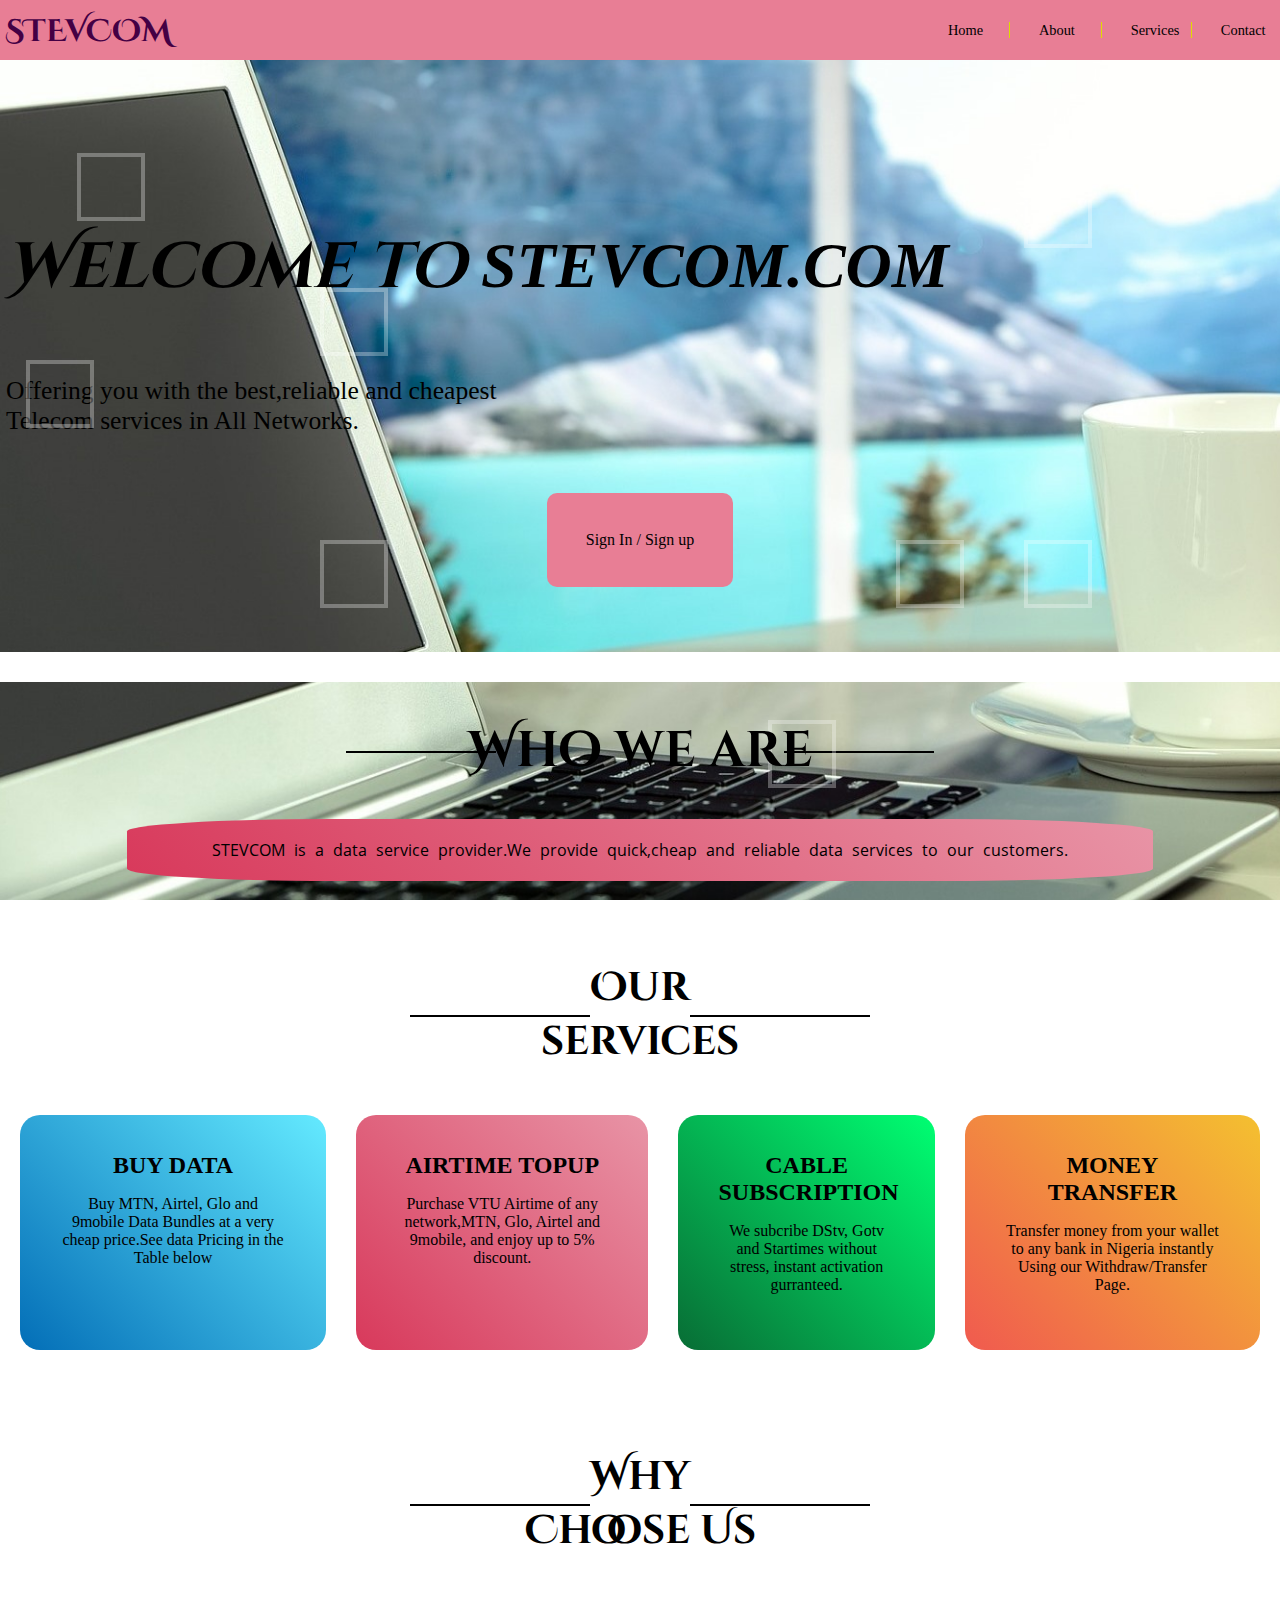
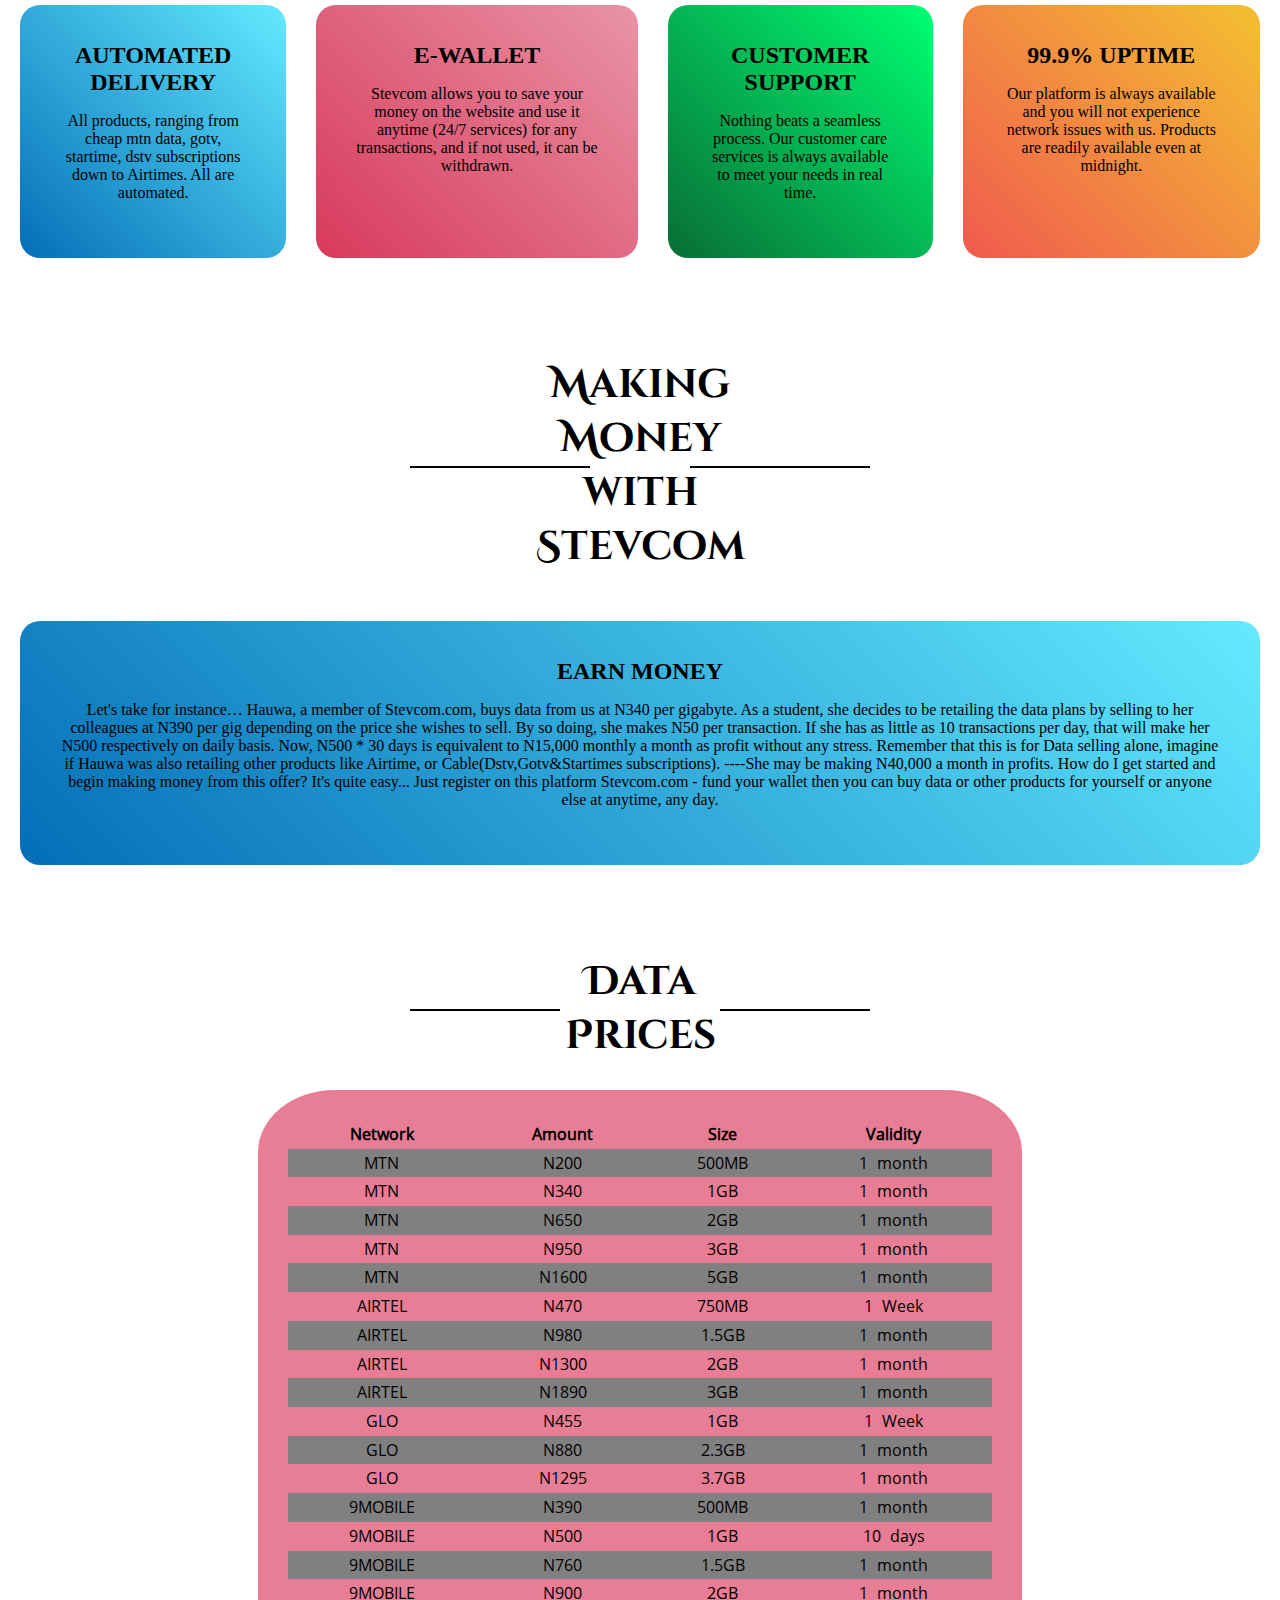
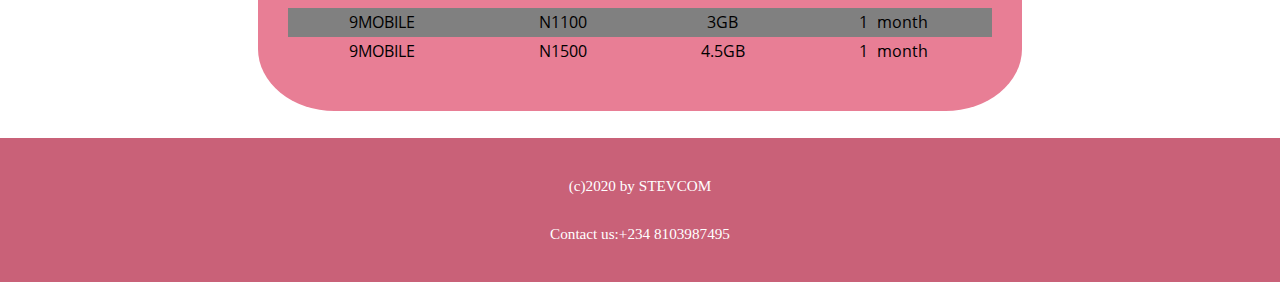
<file: index.html>
<html>
<head>
  <meta charset="utf-8">
  <script src="jquery-3.5.1.js"></script>
  <link rel="stylesheet" href="https://pro.fontawesome.com/releases/v5.10.0/css/all.css" integrity="sha384-AYmEC3Yw5cVb3ZcuHtOA93w35dYTsvhLPVnYs9eStHfGJvOvKxVfELGroGkvsg+p" crossorigin="anonymous"/>
  <link id="pagestyle" rel='stylesheet'
  type='text/css'href='weather52sample.css'>
<meta name="viewport"
content="width-device-width,initial-scale=1.0">

<title></title>
</head>
<body>
  <header>
    <div id="dd"><h1 id="gg">STEVCOM</h1>
    <ol><li><a href="#sign">Home</a></li>
      <li><a href="#sidehr" class="about">About</a></li>
      <!--#sidehr-->
      <li><a href="#hrj" >Services</a></li>
      <li><a href="#bn" class="contact" >Contact</a></li></ol>
    </div>
  </header>
    <div class="box">
  <div></div>
  <div></div>
  <div></div>
  <div></div>
  <div></div>
  <div></div>
  <div></div>
  <div></div>
  <div></div>
  <div></div>
  <div></div>
    </div>
<div id="sign">
  <div class="blockquote"><h4><span>Welcome to </span>STEVCOM.COM</h4>
  <div class="hh">  Offering you with the best,reliable and cheapest<br>Telecom services in
    All Networks.<br></div>
</div>
</div>

<center>
<a class="No" href='https://stevolisis.github.io/Githubme/Login'><i class="fas fa-sign-in"></i>Sign In / <i class="fas fa-arrow-up"></i>Sign up</i></a>
</center>

<div class="long">
</div>
<div class="check">
<section id="sidehr"><h1 class="hrj"><span>Who we are</span></h1></section>
<div class="tte">STEVCOM is a data service provider.We provide
quick,cheap and reliable data services to our customers.</div>
<div id="sidehry"><h1 id="hrj"><span>Our services</span></h1></div>
<div class="container">
  <div class="box">
    <h2><i class="fas fa-wifi"></i></h2>
    <h3>Buy Data</h3>
    <p>Buy MTN, Airtel, Glo and 9mobile Data Bundles at a very cheap price.See data Pricing
      in the Table below</p>
  </div>
  <div class="box">
    <h2><i class="fas fa-phone-alt"></i></h2>
    <h3>Airtime Topup</h3>
    <p>Purchase VTU Airtime of any network,MTN, Glo, Airtel and 9mobile, and enjoy up to 5% discount.
    </p>
  </div>
  <div class="box">
    <h2><i class="fas fa-desktop"></i></h2>
    <h3>Cable Subscription</h3>
    <p>We subcribe DStv, Gotv and Startimes without stress, instant activation gurranteed.
    </p>
  </div>
  <div class="box">
    <h2><i class="fas fa-paper-plane"></i></h2>
    <h3>Money Transfer</h3>
    <p>Transfer money from your wallet to any bank in Nigeria instantly Using our Withdraw/Transfer Page.</p>
  </div>
</div>
<!--<div class="ttp">
<ol>
<li>We provide Cheap Data Bundles.</li>
<li>We provide VTU Airtimes.</li>
<li>We provide cable subscription services <br>in DSTV, Gotv and Startimes.</li>
</ol>
</div>-->
<div id="sidehry"><h1 id="hrj"><span>Why Choose Us</span></h1></div>
<div class="container">
  <div class="box">
    <h2><i class="fas fa-shipping-timed"></i></h2>
    <h3>Automated Delivery</h3>
    <p>All products, ranging from cheap mtn data, gotv, startime, dstv subscriptions down to Airtimes. All are automated.</p>
  </div>
  <div class="box">
    <h2><i class="fas fa-wallet"></i></h2>
    <h3>E-Wallet</h3>
    <p>Stevcom allows you to save your money on the website and use it anytime (24/7 services) for any transactions, and if not used, it can be withdrawn.
    </p>
  </div>
  <div class="box">
    <h2><i class="fas fa-business-time"></i></h2>
    <h3>Customer support</h3>
    <p>Nothing beats a seamless process. Our customer care services is always available to meet your needs in real time.
    </p>
  </div>
  <div class="box">
    <h2><i class="fas fa-clock"></i></h2>
    <h3>99.9% Uptime</h3>
    <p>Our platform is always available and you will not experience network issues with us. Products are readily available even at midnight.
    </p>
  </div>
</div>
<div id="sidehry"><h1 id="hrj"><span>Making Money with Stevcom</span></h1></div>
<div class="container">
  <div class="box">
    <h2><i class="fas fa-money-bill-alt"></i></h2>
    <h3>Earn Money</h3>
    <p>Let's take for instance… Hauwa, a member of Stevcom.com, buys data from us at N340 per gigabyte. As a student, she decides to be retailing the data plans by selling to her colleagues at N390 per gig depending on the price she wishes to sell. By so doing, she makes N50 per transaction. If she has as little as 10 transactions per day, that will make her N500 respectively on daily basis. Now, N500 * 30 days is equivalent to N15,000 monthly a month as profit without any stress. Remember that this is for Data selling alone, imagine if Hauwa was also retailing other products like Airtime, or Cable(Dstv,Gotv&Startimes subscriptions). ----She may be making N40,000 a month in profits. How do I get started and begin making money from this offer? It's quite easy... Just register on this platform Stevcom.com - fund your wallet then you can buy data or other products for yourself or anyone else at anytime, any day.</p>
  </div>
</div>

<div id="sidehrz"><h1 class="hrj"><span>Data Prices</span></h1></div>
<div class="tt">
<table class="ted">
<thread>
  <tr>
  <th>Network</th>
  <th>Amount</th>
  <th>Size</th>
  <th>Validity</th>
  </tr>
  </thread>
  <tbody>
  <tr class="lpink"><td>MTN</td>
  <td>N200</td>
  <td>500MB</td>
  <td>1 month</td>
  </tr>
  <tr>
  <td>MTN</td>
  <td>N340</td>
  <td>1GB</td>
  <td>1 month</td>
  </tr>
  <tr class="lpink">
  <td>MTN</td>
  <td>N650</td>
  <td>2GB</td>
  <td>1 month</td>
  </tr>
  <tr>
  <td>MTN</td>
  <td>N950</td>
  <td>3GB</td>
  <td>1 month</td>
  </tr>
  <tr class="lpink">
  <td>MTN</td>
  <td>N1600</td>
  <td>5GB</td>
  <td>1 month</td>
  </tr>
<tr>
  <td>AIRTEL</td>
  <td>N470</td>
  <td>750MB</td>
  <td>1 Week</td>
</tr>
<tr class="lpink">
  <td>AIRTEL</td>
  <td>N980</td>
  <td>1.5GB</td>
  <td>1 month</td>
</tr>
<tr>
  <td>AIRTEL</td>
  <td>N1300</td>
  <td>2GB</td>
  <td>1 month</td>
</tr>
<tr class="lpink">
  <td>AIRTEL</td>
  <td>N1890</td>
  <td>3GB</td>
  <td>1 month</td>
</tr>
<tr>
<td>GLO</td>
<td>N455</td>
<td>1GB</td>
<td>1 Week</td>
</tr>
<tr class="lpink">
<td>GLO</td>
<td>N880</td>
<td>2.3GB</td>
<td>1 month</td>
</tr>
<tr>
<td>GLO</td>
<td>N1295</td>
<td>3.7GB</td>
<td>1 month</td>
</tr>
<tr class="lpink">
<td>9MOBILE</td>
<td>N390</td>
<td>500MB</td>
<td>1 month</td>
</tr>
<tr>
<td>9MOBILE</td>
<td>N500</td>
<td>1GB</td>
<td>10 days</td>
</tr>
<tr class="lpink">
<td>9MOBILE</td>
<td>N760</td>
<td>1.5GB</td>
<td>1 month</td>
</tr>
<tr>
<td>9MOBILE</td>
<td>N900</td>
<td>2GB</td>
<td>1 month</td>
</tr>
<tr class="lpink">
<td>9MOBILE</td>
<td>N1100</td>
<td>3GB</td>
<td>1 month</td>
</tr>
<tr>
<td>9MOBILE</td>
<td>N1500</td>
<td>4.5GB</td>
<td>1 month</td>
</tr>
</tbody>
</table>
</div>
</div>
<footer id="bn">
  <p id="note501c3">(c)2020 by STEVCOM</p>
    <p id="copyright">Contact us:+234 8103987495</p>
    </footer>
<script>

</script>
    <script  src="allk.js" type="text/javascript"></script>
</body>
</html>
</file>
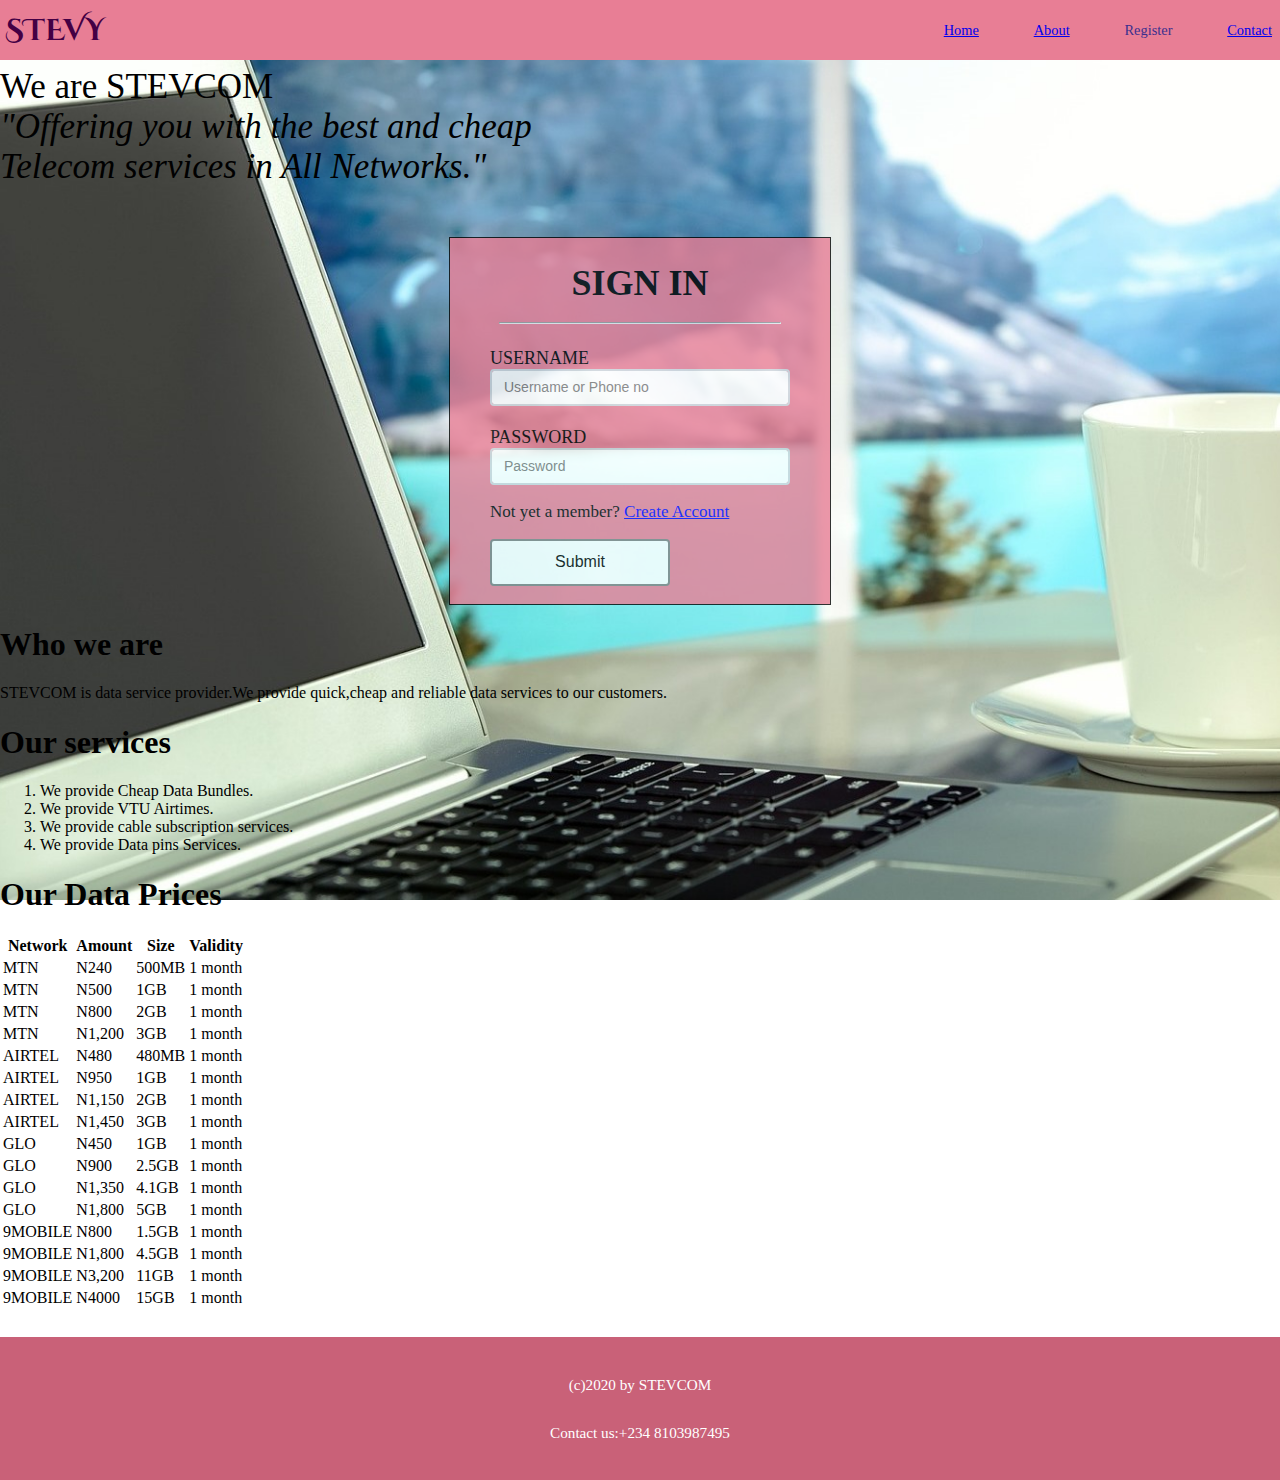
<file: allksample.html>
<html>
<head>
  <meta charset="utf-8">
  <script src="jquery-3.5.1.js"></script>
  <link id="pagestyle" rel='stylesheet'
  type='text/css' href='weather5sample.css'>
<meta name="viewport"
content="width-device-width,initial-scale=1.0">

<title></title>
</head>
<body>
  <header>
    <div id="dd"><h2 id="gg">STEVY</h2>
    <ol><li><a href="#sign">Home</a></li>
      <li><a href="Stevcomdashboard.html" class="about">About</a></li>
      <!--#sidehr-->
      <li id="Register" style="cursor:pointer">Register</li>
      <li><a href="#bn" class="contact" >Contact</a></li></ol>
    </div>
  </header>

<div id="sign">
  <blockquote>
  <div class="hh">  We are STEVCOM</div>
  "Offering you with the best and cheap<br>Telecom services in
  All Networks."<br>
  </blockquote>

  <div class="signin"><h1>SIGN IN<hr class="signhr"></h1>
  <label class="control-label">USERNAME</label>
  <form  method="post" id="signnin">
    <input class="form-control" type="text"
  placeholder="Username or Phone no"
  name="username" required="required">
  <BR />
  <label class="control-label2">PASSWORD</label>
  <input class="form-control2" type="password"
  placeholder="Password" name="password" required="required">
  <p id="create">Not yet a member? <span id="createspan" style="cursor:pointer">
    Create Account</span></p>
  <input class="submit" type="submit" value="Submit"  />
  </form>
  </div>

<div class="signin2"><h1>SIGN UP<hr class="signhr"></h1>
<label class="control-label">USERNAME</label>
<form   method="post" id="signnin2">
<input class="form-controll" type="text"
placeholder="Username or Phone no"
name="username" required="required">
<BR />
<label class="control-label2">PASSWORD</label>
<input class="form-controll2" type="password"
placeholder="Password" name="password" required="required">
<label class="control-label3">EMAIL ADDRESS</label>
<input class="form-controll3" type="email"
placeholder="email@example.com" name="email" required="required">
<input class="submit" type="submit" value="Submit" method="POST" />
<a href="allksample.html" class="logout_btn">Sign in</a>
</form>
</div>
</div>
<div class="check">
<section id="sidehr"><h1 class="hrj"><span>Who we are</span></h1></section>
<div class="tt">STEVCOM is data service provider.We provide
quick,cheap and reliable data services to our customers.</div>
<div id="sidehry"><h1 class="hrj"><span>Our services</span></h1></div>
<div class="ttp">
<ol>
<li>We provide Cheap Data Bundles.</li>
<li>We provide VTU Airtimes.</li>
<li>We provide cable subscription services.</li>
<li>We provide Data pins Services.</li>
</ol>
</div>
<div id="sidehrz"><h1 class="hrj"><span> Our Data Prices</span></h1></div>
<div class="tt">
<table class="ted">
<thread>
<tr>
<th>Network</th>
<th>Amount</th>
<th>Size</th>
<th>Validity</th>
</tr>
</thread>
<tbody>
<tr class="lpink"><td>MTN</td>
<td>N240</td>
<td>500MB</td>
<td>1 month</td>
</tr>
<tr>
<td>MTN</td>
<td>N500</td>
<td>1GB</td>
<td>1 month</td>
</tr>
<tr class="lpink">
<td>MTN</td>
<td>N800</td>
<td>2GB</td>
<td>1 month</td>
</tr>
<tr>
<td>MTN</td>
<td>N1,200</td>
<td>3GB</td>
<td>1 month</td>
</tr>
<tr class="lpink">
  <td>AIRTEL</td>
  <td>N480</td>
  <td>480MB</td>
  <td>1 month</td>
</tr>
<tr>
  <td>AIRTEL</td>
  <td>N950</td>
  <td>1GB</td>
  <td>1 month</td>
</tr>
<tr class="lpink">
  <td>AIRTEL</td>
  <td>N1,150</td>
  <td>2GB</td>
  <td>1 month</td>
</tr>
<tr>
  <td>AIRTEL</td>
  <td>N1,450</td>
  <td>3GB</td>
  <td>1 month</td>
</tr>
<tr class="lpink">
<td>GLO</td>
<td>N450</td>
<td>1GB</td>
<td>1 month</td>
</tr>
<tr>
<td>GLO</td>
<td>N900</td>
<td>2.5GB</td>
<td>1 month</td>
</tr>
<tr class="lpink">
<td>GLO</td>
<td>N1,350</td>
<td>4.1GB</td>
<td>1 month</td>
</tr>
<tr>
<td>GLO</td>
<td>N1,800</td>
<td>5GB</td>
<td>1 month</td>
</tr>
<tr class="lpink">
<td>9MOBILE</td>
<td>N800</td>
<td>1.5GB</td>
<td>1 month</td>
</tr>
<tr>
<td>9MOBILE</td>
<td>N1,800</td>
<td>4.5GB</td>
<td>1 month</td>
</tr>
<tr class="lpink">
<td>9MOBILE</td>
<td>N3,200</td>
<td>11GB</td>
<td>1 month</td>
</tr>
<tr>
<td>9MOBILE</td>
<td>N4000</td>
<td>15GB</td>
<td>1 month</td>
</tr>
</tbody>
</table>
</div>
</div>
<footer id="bn">
  <p id="note501c3">(c)2020 by STEVCOM</p>
    <p id="copyright">Contact us:+234 8103987495</p>
    </footer>

    <script  src="allk.js"></script>
</body>
</html>
</file>
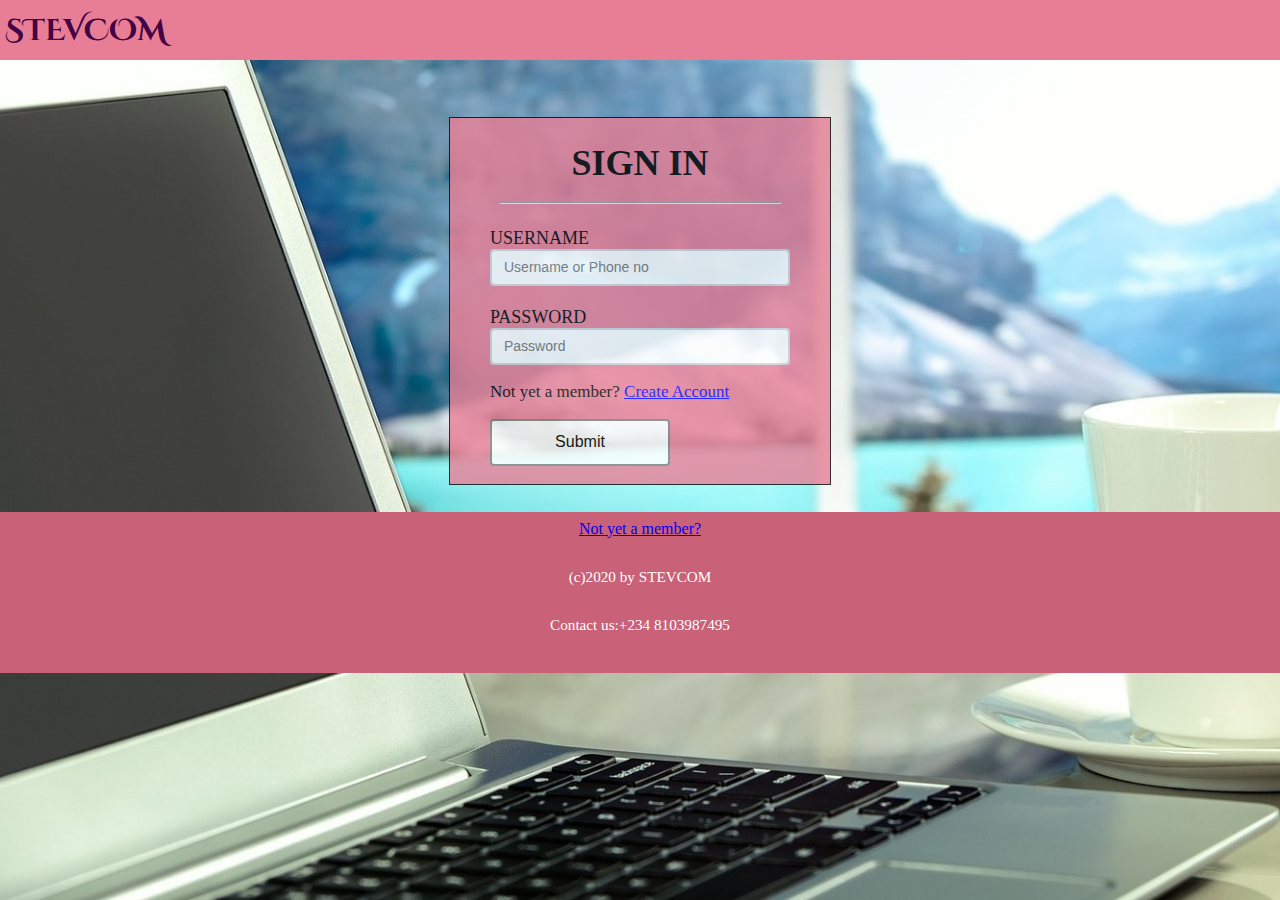
<file: Login.html>
<html>
<head>
  <script src="jquery-3.5.1.js"></script>
  <link rel="stylesheet" href="https://pro.fontawesome.com/releases/v5.10.0/css/all.css" integrity="sha384-AYmEC3Yw5cVb3ZcuHtOA93w35dYTsvhLPVnYs9eStHfGJvOvKxVfELGroGkvsg+p" crossorigin="anonymous"/>
  <link id="pagestyle" rel='stylesheet'
  type='text/css'href='weather5sample.css'>
<meta name="viewport"
content="width-device-width,initial-scale=1.0">
<title></title>
</head>
<body>
  <center>
  <header>
    <div id="dd"><h1 id="gg">STEVCOM</h1>
    <ol><li><a ></a></li>
      <li><a  class="about"></a></li>
      <!--#sidehr-->
      <li><a  id="Register"></a></li>
      <li><a  class="contact" </a></li></ol>
    </div>
  </header>
  <center>
<div id="sign">
  <blockquote>
  </blockquote>
  <div class="signin"><h1>SIGN IN<hr class="signhr"></h1>
  <label class="control-label">USERNAME</label>
  <form action="/dashboard" method="POST" id="signnin">
    <input class="form-control" type="text"
  placeholder="Username or Phone no"
  name="username" required="required">
  <BR />
  <label class="control-label2">PASSWORD</label>
  <input class="form-control2" type="password"
  placeholder="Password" name="password" required="required">
  <p id="create">Not yet a member? <span id="createspan" style="cursor:pointer">
    Create Account</span></p>
    <button type="submit"  class="submit">Submit</button>
  </form>
  </div>
  <div class="signin2"><h1>SIGN UP<hr class="signhr"></h1>
  <label class="control-label">USERNAME</label>
  <form action='/Signup' method="POST" id="signnin2">
  <input class="form-controll" type="text"
  placeholder="Username or Phone no"
  name="username" required="required">
  <BR />
  <label class="control-label2">PASSWORD</label>
  <input class="form-controll2" type="password"
  placeholder="Password" name="password" required="required">
  <label class="control-label3">EMAIL ADDRESS</label>
  <input class="form-controll3" type="email"
  placeholder="email@example.com" name="email" required="required">

  <label class="control-label">REFFERAL CODE</label>
  <input name="Referrer_code"  placeholder="REFFERAL code optional" class="form-controll" type="text">
  <button type="submit"  class="submit2">Submit</button>

  <div class="logout_btn">Sign in</div>
  </form>
  </div>
</div>
<footer id="bn">
  <a href="https://stevolisis.github.io/Githubme/Stevcomdashboard" class="about">Not yet a member?</a>
  <p id="note501c3">(c)2020 by STEVCOM</p>
    <p id="copyright">Contact us:+234 8103987495</p>
    </footer>
<script>
let email=document.querySelector('.form-controll3');
$('.submit2').click(function (e) {
  var correctemail=email.value.split('@')[1]
 if(correctemail=='gmail.com'){
   this.form.submit();
 }else{
   alert('invalid Email Address')
  e.preventDefault()
   //this.value='Me...'
  //  window.history.back();
 }

});
</script>
<script  src="allk.js"></script>
</body>
</html>
</file>
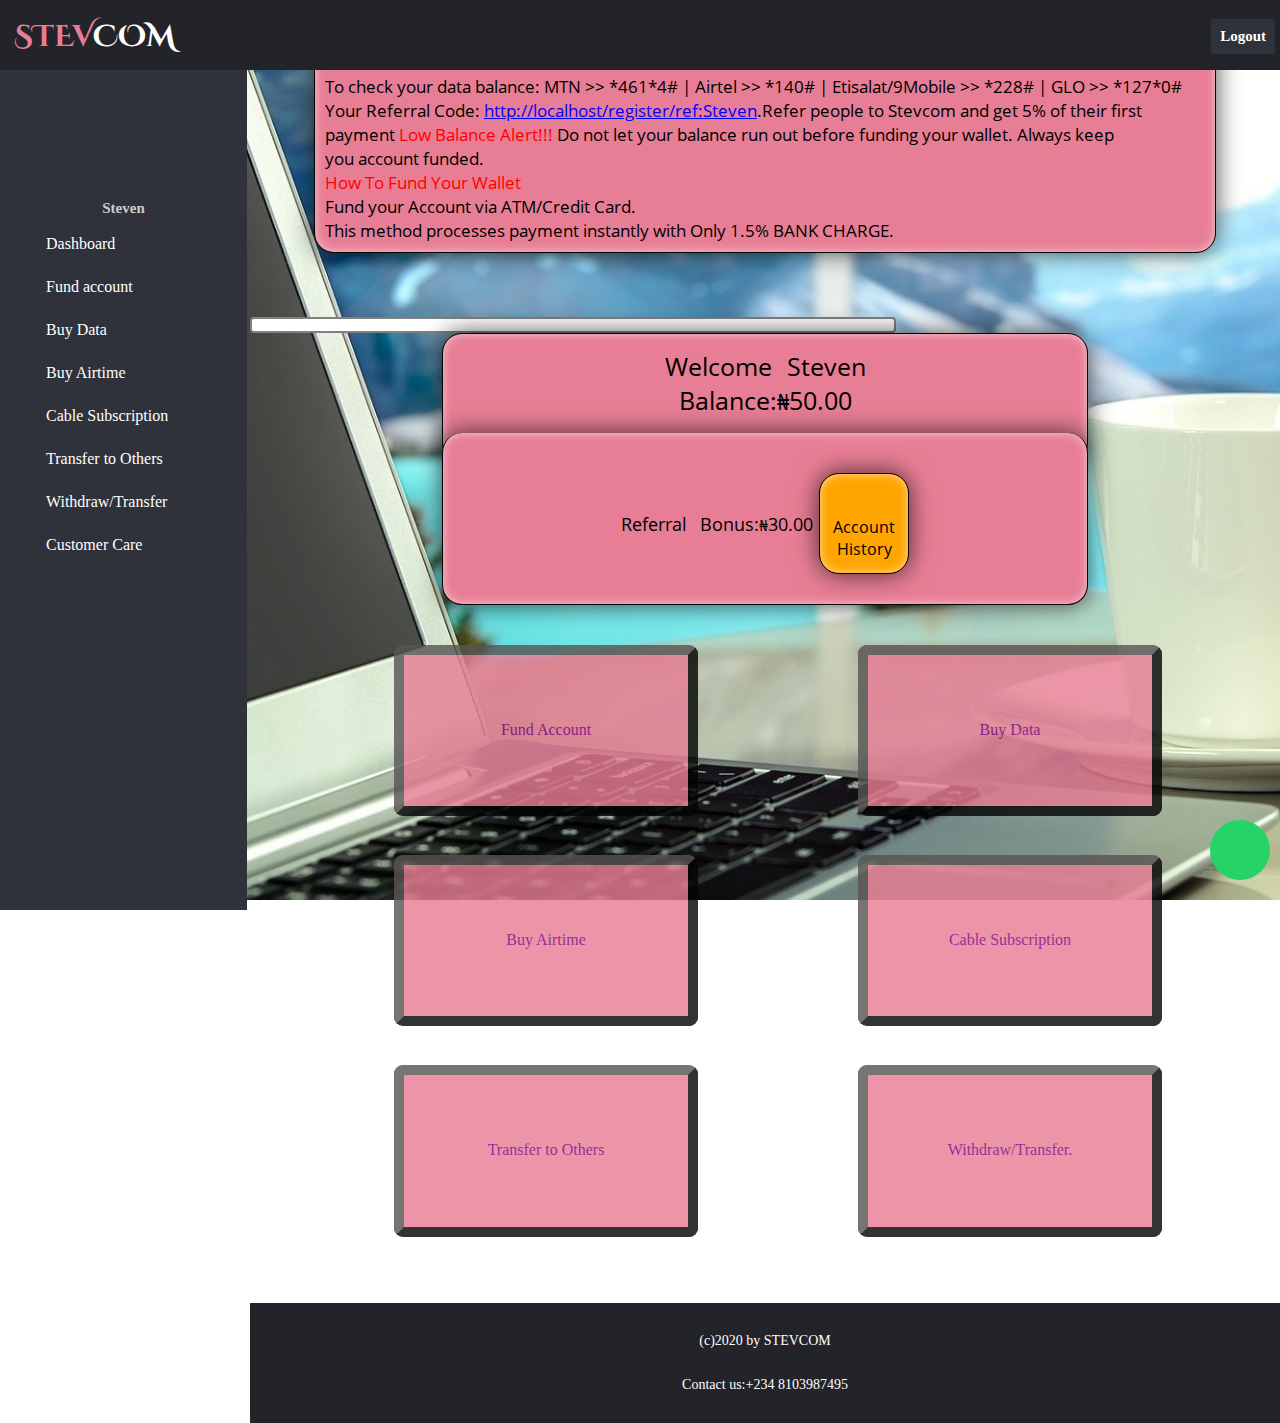
<file: Login_copy.html>
<html>
<head>
  <script src="jquery-3.5.1.js"></script>
  <link rel="stylesheet" href="https://pro.fontawesome.com/releases/v5.10.0/css/all.css" integrity="sha384-AYmEC3Yw5cVb3ZcuHtOA93w35dYTsvhLPVnYs9eStHfGJvOvKxVfELGroGkvsg+p" crossorigin="anonymous"/>
  <link id="pagestyle" rel='stylesheet'
  type='text/css'href='Login_copy.css'>
<meta name="viewport"
content="width-device-width,initial-scale=1.0">
<title></title>
</head>
<body>
  <input type="checkbox" id="check">
    <header>
      <label for="check">
        <i class="fas fa-bars" id="Sidebar_btn"></i>
      </label>
    <div class="left_area">
      <h3><span>STEV</span>COM</h3>
        </div>
        <div class="right_area">
          <a href="index.html" class="logout_btn">Logout</a>
          </div>
          </header>
          <div class="Sidebar">
            <center>
              <div class="profile_image">
                <i class="fas fa-user-circle fa-6x" class="profile_image1"></i>
              </div>
              <h4>Steven</h4><!--Stevolisis|| id:2345-->
              </center>
              <a href="/dashboard"><i class="fas fa-user-circle"></i><span>Dashboard</span></a>
              <a href="/StevcomFundAccnt"><i class="fas fa-credit-card"></i><span>Fund account</span></a>
              <a href="/StevcomDataOrder"><i class="fas fa-wifi"></i><span>Buy Data</span></a>
              <a href="/StevcomAirtime"><i class="fas fa-phone-alt"></i><span>Buy Airtime</span></a>
              <a href="/StevcomCableSub"><i class="fas fa-desktop"></i><span>Cable Subscription</span></a>
              <a href="/transfer"><i class="fas fa-paper-plane"></i><span>Transfer to Others</span></a>
              <a href="/withdraw"><i class="fas fa-money-bill-alt"></i><span>Withdraw/Transfer</span></a>
              <a href="https://api.whatsapp.com/send?phone=23408103987495&text"><i class="fab fa-whatsapp fa-1x"></i><span>Customer Care</span></a>
            </div>
            <div class="hj">

        <div class="dw">
          To check your data balance:
          MTN >> *461*4# | Airtel >> *140# | Etisalat/9Mobile >> *228# | GLO >> *127*0#<br><hr>
          Your Referral Code: <a href=http://localhost/register/ref:<%= vu.Referral_Codes %>
            http://localhost/register/ref:Steven</a>.Refer people to
             Stevcom and get 5% of their first payment <hr>
          <span>Low Balance Alert!!!</span>
          Do not let your balance run out before funding your wallet. Always keep<br>
          you account funded.<br>
          <span>How To Fund Your Wallet</span><br>
          Fund your Account via ATM/Credit Card.<br>
           This method processes payment instantly with Only 1.5% BANK CHARGE.<br>

        </div>
      <div class="submit"><Span></i></span> </div>
          <div class="userwu">Welcome Steven<br><hr>
          <span>Balance:₦50.00</span></div>
        <div class="userw">Referral Bonus:₦30.00<br>
    <a href='https://stevolisis.github.io/Githubme/Stevhistory'>  <div class="userH">
            <i class="fas fa-book">
          </i><br/>Account<br>History</div></a></div>
    <!--  <div class="userw">Balance:₦2000.0<br>
        Referral Bonus:₦20.0<div class="userH"> <a href="Stevhistory.html">
          <i class="fas fa-table">
        </i><br/>Account<br>History</a></div></div>-->

        <div class="content">


          <div class="xc">
            <div class="xx">  <a href='https://stevolisis.github.io/Githubme/StevcomFundAccnt'>
              <i class="fas fa-credit-card  fa-1.5x">
            </i><br/>Fund Account</a></div>

            <div class="xx">  <a href='https://stevolisis.github.io/Githubme/StevcomDataOrder'>
              <i class="fas fa-wifi  ">
            </i><br/>Buy Data</a></div></div>

            <div class="xc">
            <div class="xx"> <a href='https://stevolisis.github.io/Githubme/StevcomAirtime'>
              <i class="fas fa-phone-alt">
            </i><br/>Buy Airtime</a></div>

            <div class="xx"> <a href='https://stevolisis.github.io/Githubme/StevcomCableSub'>
              <i class="fas fa-desktop  ">
            </i><br/>Cable Subscription</a></div></div>

            <div class="xc">
              <div class="xx"> <a href='https://stevolisis.github.io/Githubme/transfer'>
                <i class="fas fa-paper-plane ">
              </i><br/>Transfer to Others</a></div>

          <div class="xx"> <a href='https://stevolisis.github.io/Githubme/Withdraw'>
            <i class="fas fa-money-bill-alt  ">
          </i><br/>Withdraw/Transfer.</a></div>
        </div>
        <a  class="whats-app" href="https://api.whatsapp.com/send?phone=23408103987495&text" target="_blank">
            <i class="fab fa-whatsapp my-float"></i>
        </a>
    <footer id="bn">
      <p id="note501c3">(c)2020 by STEVCOM</p>
        <p id="copyright"><i class="fab fa-whatsapp"></i> Contact us:+234 8103987495</p>
        </footer>
    </div>
</div>
<script  src="allk.js"></script>
</body>
</html>
</file>
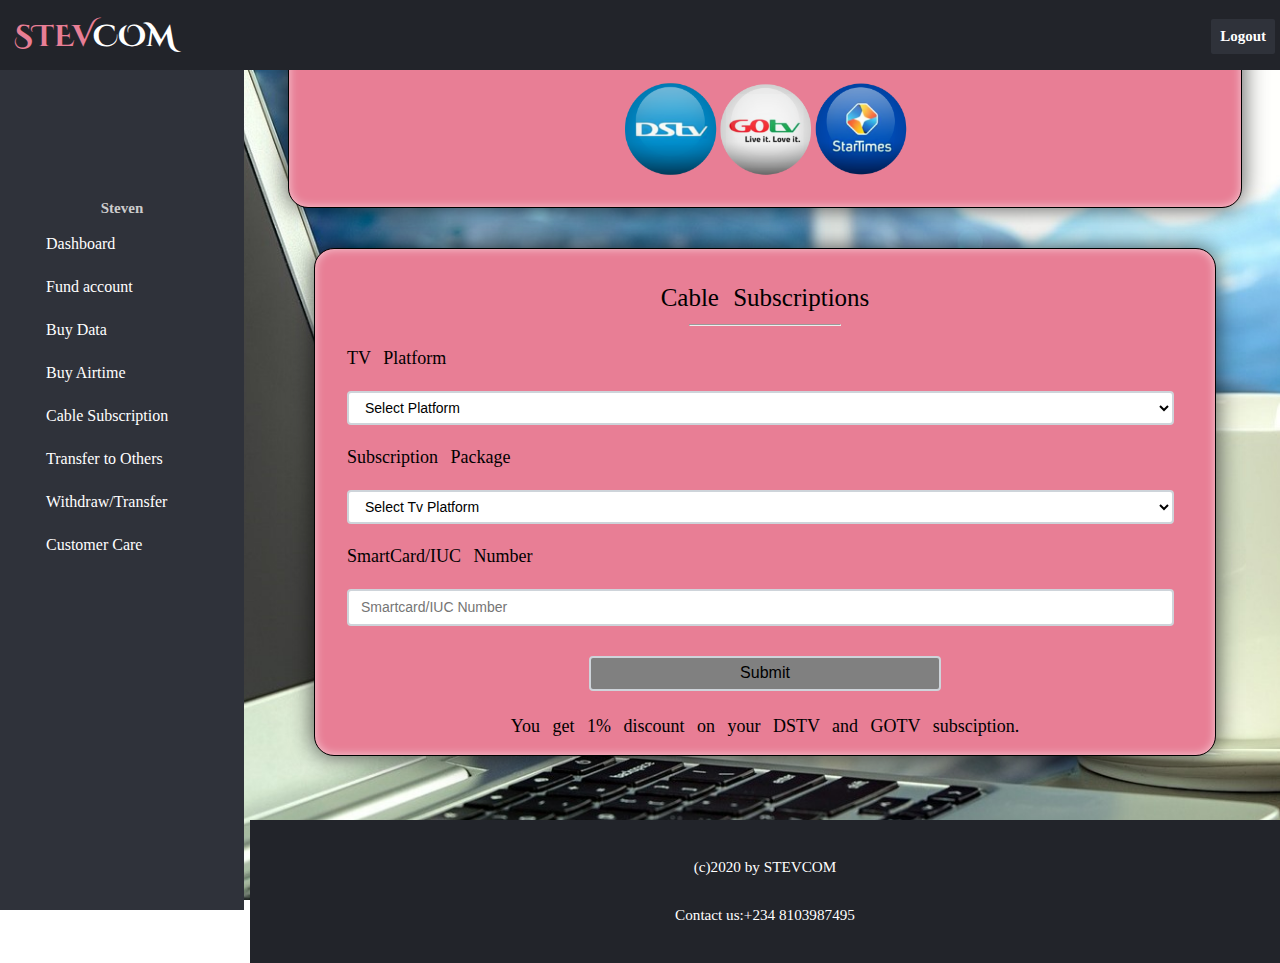
<file: StevcomCableSub.html>
<html>
<head>
  <script src="jquery-3.5.1.js"></script>
  <link rel="stylesheet" href="https://pro.fontawesome.com/releases/v5.10.0/css/all.css" integrity="sha384-AYmEC3Yw5cVb3ZcuHtOA93w35dYTsvhLPVnYs9eStHfGJvOvKxVfELGroGkvsg+p" crossorigin="anonymous"/>
  <link id="pagestyle" rel='stylesheet'
  type='text/css'href='StevcomCableSub.css'>
<meta name="viewport"
content="width-device-width,initial-scale=1.0">
<title></title>
</head>
<body>
  <input type="checkbox" id="check">
    <header>
  <label for="check">
    <i class="fas fa-bars" id="Sidebar_btn"></i>
  </label>
<div class="left_area">
  <h3><span>STEV</span>COM</h3>
    </div>
    <div class="right_area">
      <a href="index.html" class="logout_btn">Logout</a>
      </div>
      </header>
      <div class="Sidebar">
        <center>
          <div class="profile_image">
            <i class="fas fa-user-circle fa-6x" class="profile_image1"></i>
          </div>
          <h4>Steven</h4><!--Stevolisis|| id:2345-->
          </center>
          <a href="/dashboard"><i class="fas fa-user-circle"></i><span>Dashboard</span></a>
          <a href="/StevcomFundAccnt"><i class="fas fa-credit-card"></i><span>Fund account</span></a>
          <a href="/StevcomDataOrder"><i class="fas fa-wifi"></i><span>Buy Data</span></a>
          <a href="/StevcomAirtime"><i class="fas fa-phone-alt"></i><span>Buy Airtime</span></a>
          <a href="/StevcomCableSub"><i class="fas fa-desktop"></i><span>Cable Subscription</span></a>
          <a href="/transfer"><i class="fas fa-paper-plane"></i><span>Transfer to Others</span></a>
          <a href="/withdraw"><i class="fas fa-money-bill-alt"></i><span>Withdraw/Transfer</span></a>
          <a href="https://api.whatsapp.com/send?phone=23408103987495&text"><i class="fab fa-whatsapp fa-1x"></i><span>Customer Care</span></a>
        </div>
        <div class="hj">
    <div class="ata"><br>
      <img src="dstv.png" class="profile_image1" >
      <img src="gotv.png" class="profile_image1">
      <img src="startimes.png" class="profile_image1" >
    </div>
    <div class="data">
Cable Subscriptions<hr>
 <form id="ty" action="/StevcomCableSub" method="POST">
   <div>TV Platform</div>
     <select id="form-control" name="Tv_Platform" required="required" >
   <option value="" selected="selected">Select Platform</option>
<option value="DSTV">DSTV</option>
<option value="GOTV">GOTV</option>
<option value="STARTIMES">STARTIMES</option>
</select>

 <div>Subscription Package</div>
    <select id="form-control2" name="Subscription_Package" required="required">
   <option value="">Select Tv Platform</option>
 </select>
<div>SmartCard/IUC Number</div>
<input type="number" id="form-control3" name="IUC_Number"
 placeholder="Smartcard/IUC Number"
 class="form-control"  required="required">
 <button type="submit"  class="submit">Submit</button>
</form>
<p>You get 1% discount on your DSTV and GOTV subsciption.</p>
    </div>
    <footer id="bn">
      <p id="note501c3">(c)2020 by STEVCOM</p>
        <p id="copyright">Contact us:+234 8103987495</p>
        </footer>
      </div>
      <script>
      $('.submit').click(function (e) {
      alert('Cable Subscription Currently Unavailable')
      e.preventDefault();
      });
      </script>
        <script  src="StevcomCableSub.js"></script>
  </body>
  </html>
</file>
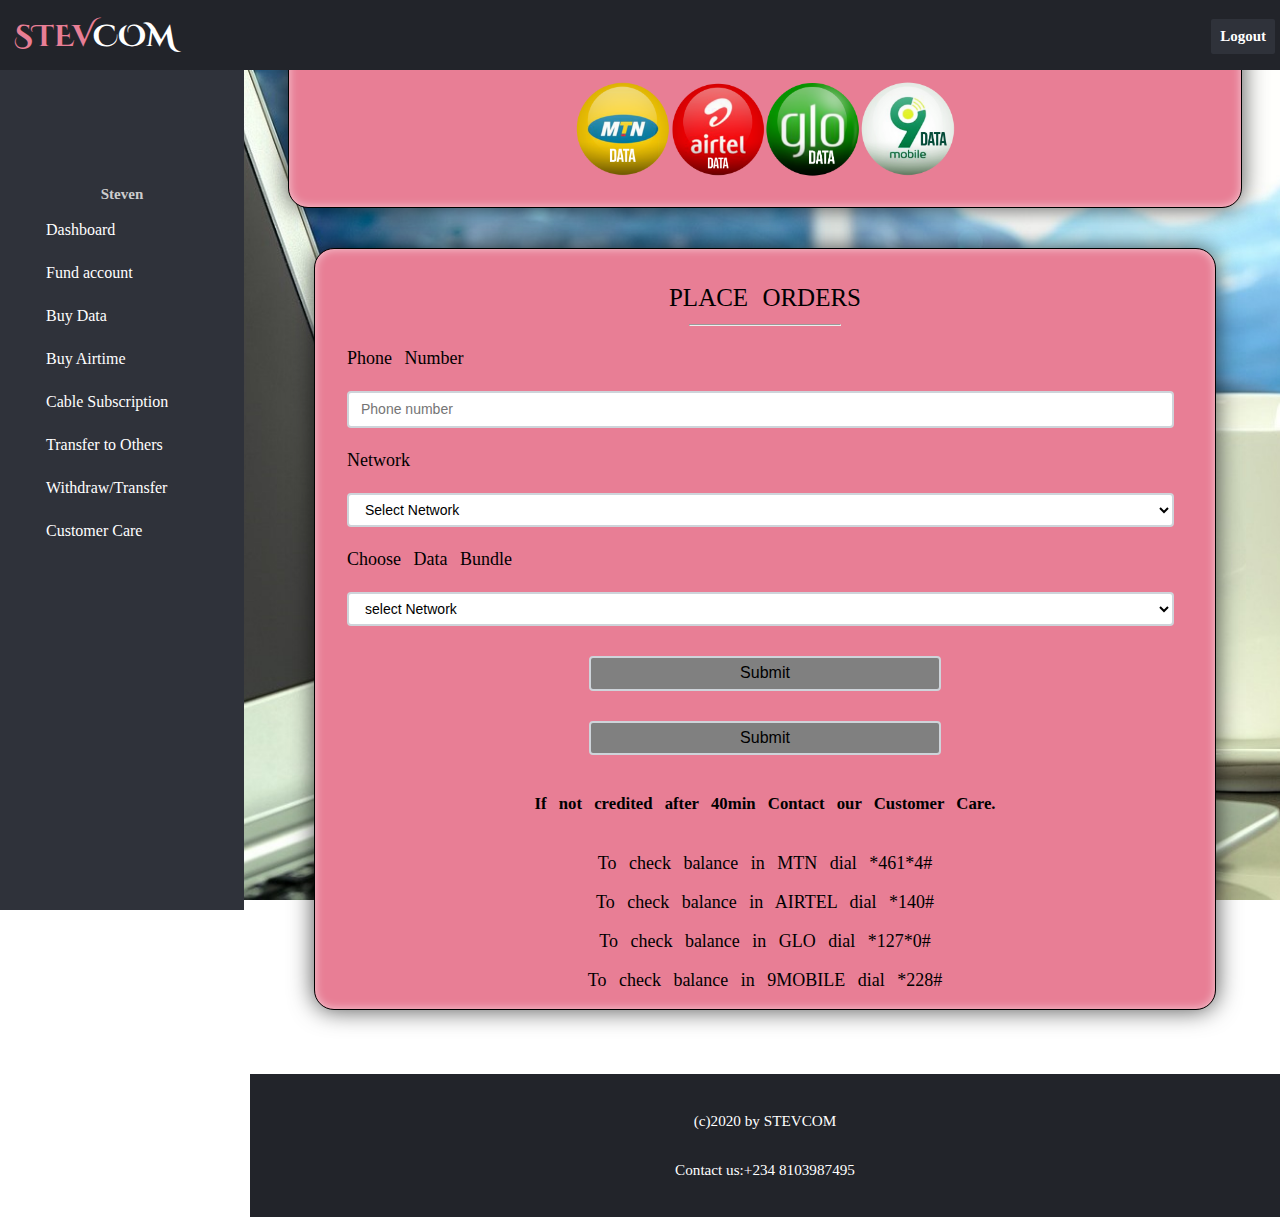
<file: StevcomDataOrder.html>
<html>
<head>
  <script src="jquery-3.5.1.js"></script>
  <link rel="stylesheet" href="https://pro.fontawesome.com/releases/v5.10.0/css/all.css" integrity="sha384-AYmEC3Yw5cVb3ZcuHtOA93w35dYTsvhLPVnYs9eStHfGJvOvKxVfELGroGkvsg+p" crossorigin="anonymous"/>
  <link id="pagestyle" rel='stylesheet'
  type='text/css'href='StevcomDataOrder.css'>
<meta name="viewport"
content="width-device-width,initial-scale=1.0">
<title></title>
</head>
<body>
  <input type="checkbox" id="check">
    <header>
  <label for="check">
    <i class="fas fa-bars" id="Sidebar_btn"></i>
  </label>
<div class="left_area">
  <h3><span>STEV</span>COM</h3>
    </div>
    <div class="right_area">
      <a href="/logout" class="logout_btn">Logout</a>
      </div>
      </header>
      <div class="Sidebar">
        <center>
          <div class="profile_image">
            <i class="fas fa-user-circle fa-6x" class="profile_image1"></i>
          </div>
          <h4>Steven</h4><!--Stevolisis|| id:2345-->
          </center>
          <a href="/dashboard"><i class="fas fa-user-circle"></i><span>Dashboard</span></a>
          <a href="/StevcomFundAccnt"><i class="fas fa-credit-card"></i><span>Fund account</span></a>
          <a href="/StevcomDataOrder"><i class="fas fa-wifi"></i><span>Buy Data</span></a>
          <a href="/StevcomAirtime"><i class="fas fa-phone-alt"></i><span>Buy Airtime</span></a>
          <a href="/StevcomCableSub"><i class="fas fa-desktop"></i><span>Cable Subscription</span></a>
          <a href="/transfer"><i class="fas fa-paper-plane"></i><span>Transfer to Others</span></a>
          <a href="/withdraw"><i class="fas fa-money-bill-alt"></i><span>Withdraw/Transfer</span></a>
          <a href="https://api.whatsapp.com/send?phone=23408103987495&text"><i class="fab fa-whatsapp fa-1x"></i><span>Customer Care</span></a>
        </div>
  <div class="hj">
    <div class="ata"><br>
      <img src="mtn-data.png" class="profile_image1" >
      <img src="airtel-data.png" class="profile_image1" >
      <img src="glo-data.png" class="profile_image1" >
      <img src="9mobile-data.png" class="profile_image1" >
    </div>
    <div class="data">
PLACE ORDERS<hr>
<form id="ty" action="/StevcomDataOrder" method="post">
  <div>Phone Number</div>
  <input type="number"  name="phone_number" id="uop"placeholder="Phone number"
  required="required"
   class="form-control">
   <div>Network</div>
   <select id="slct1" name="Network" required="required">
     <option value="" selected="selected">Select Network</option>
<option value="MTN|1">MTN</option>
<option value="AIRTEL|3">AIRTEL</option>
<option value="GLO|2">GLO</option>
<option value="9MOBILE|7">9MOBILE</option>
</select>
<!-------------------------------------------------------->
   <div>Choose Data Bundle</div>
   <select id="slct2" name="Data_Bundle" required="required">
     <option value="">select Network</option>
   </select>
<!-------------------------------------------------------->
   <input type="submit"  class="submit" value="Submit">
</form>
<form id="ty" action="" method="post">
  <input type="submit"  class="submit" value="Submit">
</form>
<h6>If not credited after 40min Contact our Customer Care.</h6>
<p>To check balance in MTN dial *461*4#</p>
<p>To check balance in AIRTEL dial *140#</p>
<p>To check balance in GLO dial *127*0#</p>
<p>To check balance in 9MOBILE dial *228#</p>
</div>
    <footer id="bn">
      <p id="note501c3">(c)2020 by STEVCOM</p>
        <p id="copyright">Contact us:+234 8103987495</p>
        </footer>
      </div>
<script>
$('#ty').submit(function (e) {

    var network = $('#slct1').val();
    var phone = $('#uop').val();
    var Bundle = $('#slct2').val();
    var Data_Bundle=Bundle.split('/')[1]
      msg = "Confirm Purchase of "+Data_Bundle+' to '+phone;


    if (msg != null) {
      msg = msg + "\n\nDo you want to continue?";
      if (confirm(msg)) return true;
      else return false;
    }

    return true;
});
</script>
<script type="text/javascript">
var mtnPrefixes = ["0703","0706","0803","0806","0810","0813","0814","0816","0903","0906","0704","07025","07026"];
var gloPrefixes = ["0705","0805","0807","0811","0815","0905"];
var airtelPrefixes = ["0701","0708","0802","0808","0812","0902","0907","0904"];
var _9MobilePrefixes = ["0809","0817","0818","0909","0908"];

$('#ty').on('submit', function() {

  var network = $('#slct1').val();
  var phone = $('#uop').val();
//------------------------------------------

  if(network == null || network.length == 0
      || phone == null || phone.length == 0){
    alert('Enter receiver phone number and select network');
    return false;
  }

  var prefix = phone.substr(0, 4);
  var prefix4 = phone.substr(0, 5);

  var msg = null;
  if(network == 'MTN|1'){
    if(mtnPrefixes.indexOf(prefix) == -1 && mtnPrefixes.indexOf(prefix4) == -1){
      msg = "This phone number "+phone+" doesn't look like an MTN number.";
    }
  }else if(network == 'GLO|2'){
    if(gloPrefixes.indexOf(prefix) == -1){
      msg = "This phone number "+phone+" doesn't look like a Glo number.";
    }
  }else if(network == 'AIRTEL|3'){
    if(airtelPrefixes.indexOf(prefix) == -1){
      msg = "This phone number "+phone+" doesn't look like an Airtel number.";
    }
  }else if(network == "9MOBILE|7"){
    if(_9MobilePrefixes.indexOf(prefix) == -1){
      msg = "This phone number "+phone+" doesn't look like a 9Mobile number.";
    }
  }else{
    msg = "Invalid network selected";
  }
  if(msg != null) {
    if(alert(msg)) return false;
    else return false;
  }

  return true;

});
</script>
        <script  src="StevcomDataOrder.js"></script>
  </body>
  </html>
</file>
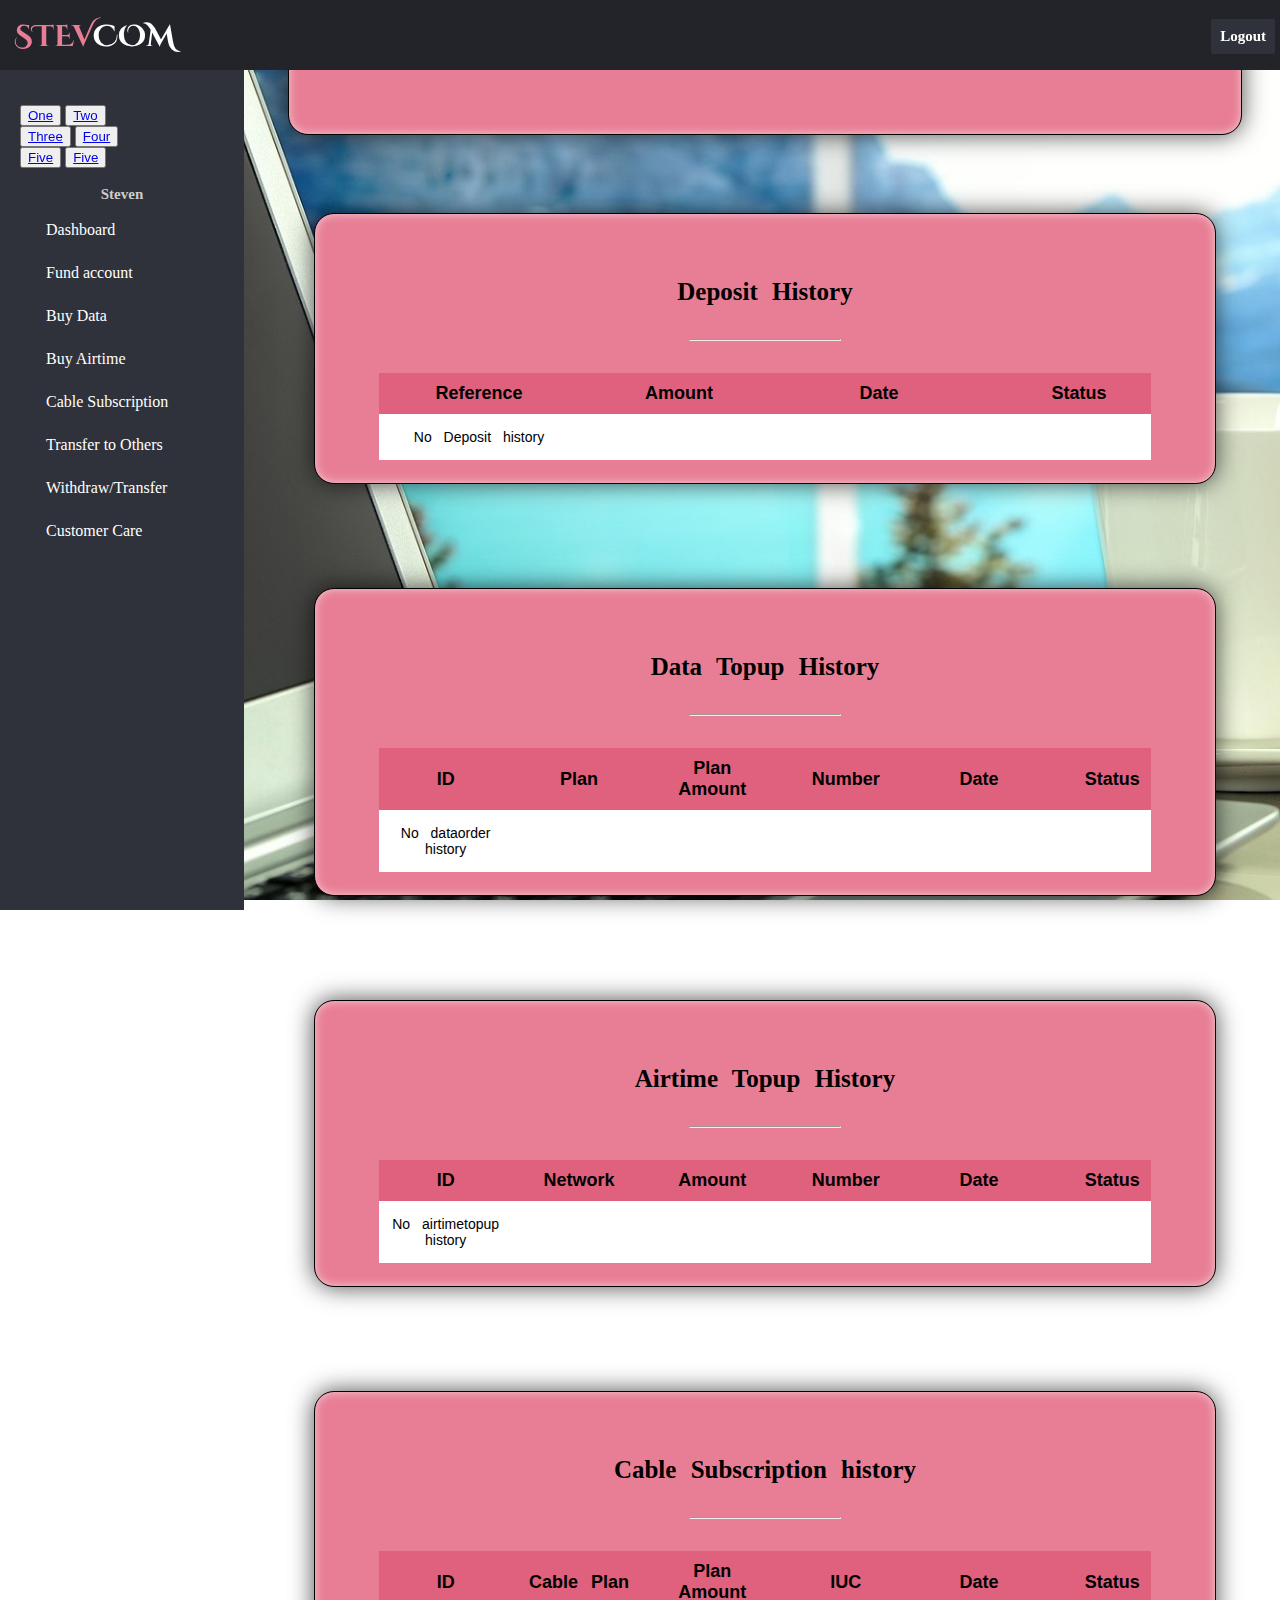
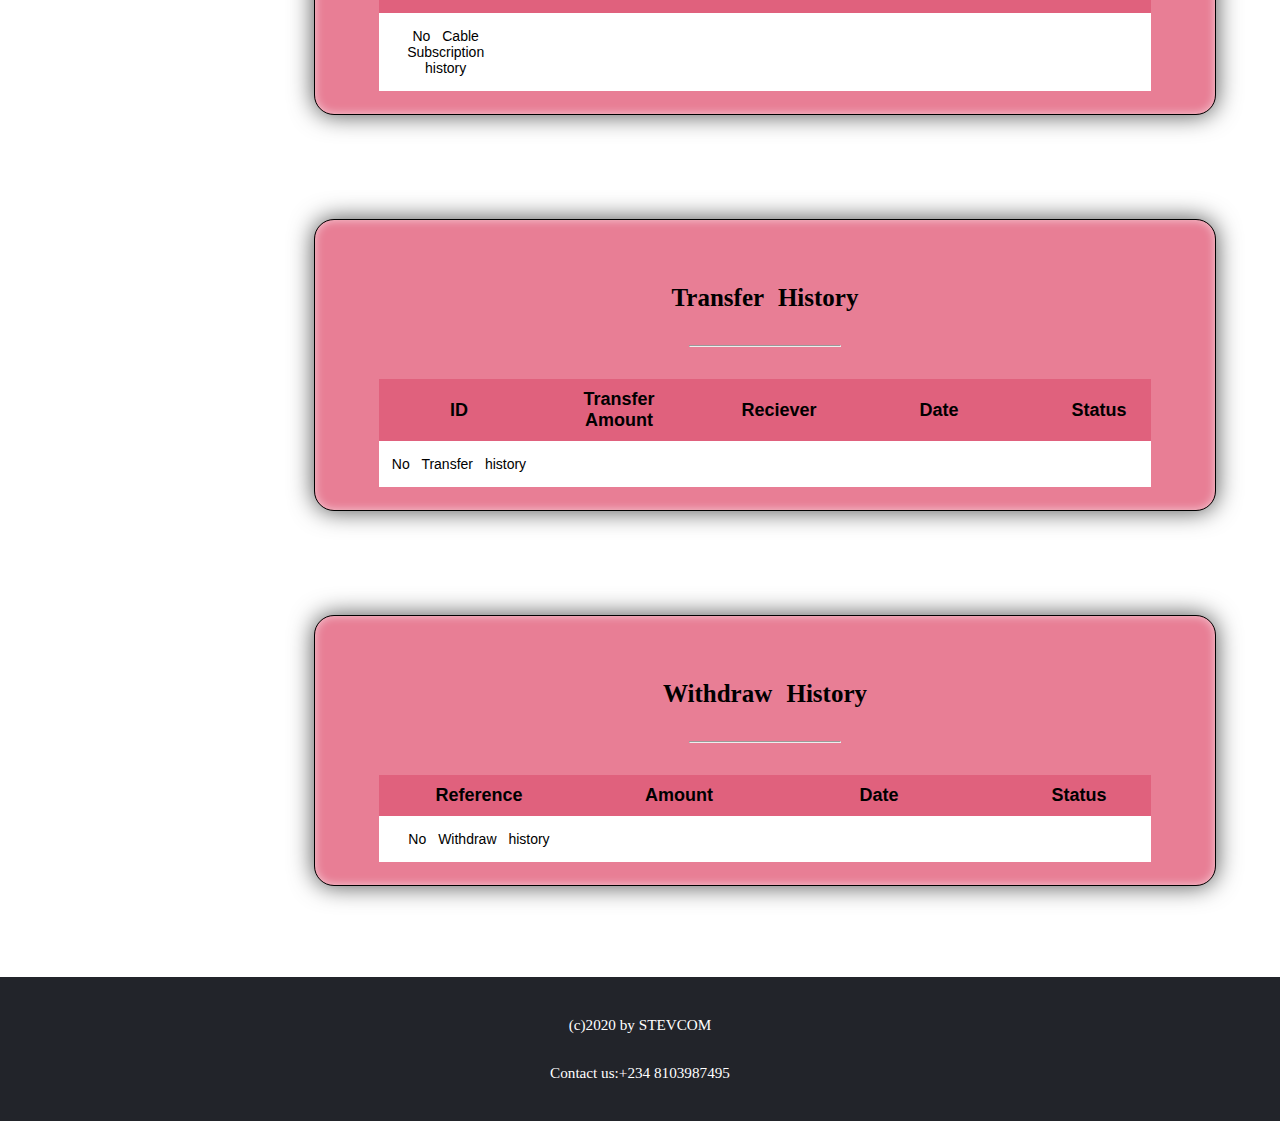
<file: Stevhistory.html>
<html>
<head>
  <script src="jquery-3.5.1.js"></script>
  <link rel="stylesheet" href="https://pro.fontawesome.com/releases/v5.10.0/css/all.css" integrity="sha384-AYmEC3Yw5cVb3ZcuHtOA93w35dYTsvhLPVnYs9eStHfGJvOvKxVfELGroGkvsg+p" crossorigin="anonymous"/>
  <link id="pagestyle" rel='stylesheet'
  type='text/css'href='Stevhistory.css'>
<meta name="viewport"
content="width-device-width,initial-scale=1.0">
<title></title>
</head>
<body>
  <input type="checkbox" id="check">
    <header>
  <label for="check">
    <i class="fas fa-bars" id="Sidebar_btn"></i>
  </label>
<div class="left_area">
  <h3><span>STEV</span>COM</h3>
    </div>
    <div class="right_area">
      <a href="index.html" class="logout_btn">Logout</a>
      </div><br>
    <button><a href="#a">One</a></button>
    <button><a href="#b" class="about">Two</a></button><br>
        <!--#sidehr-->
    <button><a href="#c" id="Register">Three</a></button>
    <button><a href="#d" id="Register">Four</a></button><br>
    <button><a href="#e" class="contact" >Five</a></button>
    <button><a href="#f" class="contact" >Five</a></button>
      </header>
      <div class="Sidebar">
        <center>
          <div class="profile_image">
            <i class="fas fa-user-circle fa-6x" ></i>
          </div>
          <h4>Steven</h4><!--Stevolisis|| id:2345-->
          </center>
          <a href="/dashboard"><i class="fas fa-user-circle"></i><span>Dashboard</span></a>
          <a href="/StevcomFundAccnt"><i class="fas fa-credit-card"></i><span>Fund account</span></a>
          <a href="/StevcomDataOrder"><i class="fas fa-wifi"></i><span>Buy Data</span></a>
          <a href="/StevcomAirtime"><i class="fas fa-phone-alt"></i><span>Buy Airtime</span></a>
          <a href="/StevcomCableSub"><i class="fas fa-desktop"></i><span>Cable Subscription</span></a>
          <a href="/transfer"><i class="fas fa-paper-plane"></i><span>Transfer to Others</span></a>
          <a href="/withdraw"><i class="fas fa-money-bill-alt"></i><span>Withdraw/Transfer</span></a>
          <a href="https://api.whatsapp.com/send?phone=23408103987495&text"><i class="fab fa-whatsapp fa-1x"></i><span>Customer Care</span></a>
        </div>
  <div class="hj">
    <div class="ata" ><br>
      <div >  <i class="fas fa-history fa-3x"></i></div>
          <div ><i class="fas fa-history fa-3x"></i></div>
    </div>
    <div class="data9" id="a">
      <h4 >Deposit History</h4>
      <hr>
    <div class="ff">
      <table>
        <tr>
          <th>Reference</th>
          <th>Amount</th>
          <th>Date</th>
          <th>Status</th>
        </tr>
          <tr>
      <td>No Deposit history</td>
      <td></td>
      <td></td>
      <td></td>
     </tr>
      </table>
    </div>
  </div>
  <div class="data9" id="b">
    <h4>Data Topup History</h4>
    <hr>
  <div class="ff">
    <table>
      <tr>
        <th>ID</th>
        <th>Plan</th>
        <th>Plan Amount</th>
        <th>Number</th>
        <th>Date</th>
        <th>Status</th>
      </tr>
        <tr>
    <td>No dataorder history</td>
    <td></td>
    <td></td>
    <td></td>
    <td></td>
    <td></td>
   </tr>
    </table>
  </div>
</div>
  <div class="data9" id="c">
    <h4>Airtime Topup History</h4>
    <hr>
  <div class="ff">
    <table>
      <tr>
        <th>ID</th>
        <th>Network</th>
        <th>Amount</th>
        <th>Number</th>
        <th>Date</th>
        <th>Status</th>
      </tr>
        <tr>
    <td>No airtimetopup history</td>
    <td></td>
    <td></td>
    <td></td>
    <td></td>
    <td></td>
   </tr>
    </table>
  </div>
</div>
<div class="data9" id="d">
  <h4>Cable Subscription history</h4>
  <hr>
<div class="ff">
  <table>
    <tr>
      <th>ID</th>
      <th>Cable Plan</th>
      <th>Plan Amount</th>
      <th>IUC</th>
      <th>Date</th>
      <th>Status</th>
    </tr>
      <tr>
  <td>No Cable Subscription history</td>
  <td></td>
  <td></td>
  <td></td>
  <td></td>
  <td></td>
 </tr>
  </table>
</div>
</div>
<div class="data9" id="e">
  <h4>Transfer History</h4>
  <hr>
<div class="ff">
  <table>
    <tr>
      <th>ID</th>
      <th>Transfer Amount</th>
      <th>Reciever</th>
      <th>Date</th>
      <th>Status</th>
    </tr>
      <tr>
  <td>No Transfer history</td>
  <td></td>
  <td></td>
  <td></td>
  <td></td>
 </tr>
  </table>
</div>
</div>
<div class="data9" id="f">
  <h4>Withdraw History</h4>
  <hr>
<div class="ff">
  <table>
    <tr>
      <th>Reference</th>
      <th>Amount</th>
      <th>Date</th>
      <th>Status</th>
    </tr>
      <tr>
  <td>No Withdraw history</td>
  <td></td>
  <td></td>
  <td></td>
 </tr>
  </table>
</div>
</div>

</div>
    <footer id="bn">
      <p id="note501c3">(c)2020 by STEVCOM</p>
        <p id="copyright">Contact us:+234 8103987495</p>
        </footer>
</div>
<script>
$('header a').on('click',function (e) {
  if (this.hash !=='') {
    e.preventDefault();
    const hash=this.hash;
    $('html,body').animate({
      scrollTop:$(hash).offset().top
    },900);
  }
});
</script>
        <script  src="StevcomDataOrder.js"></script>
  </body>
  </html>
</file>
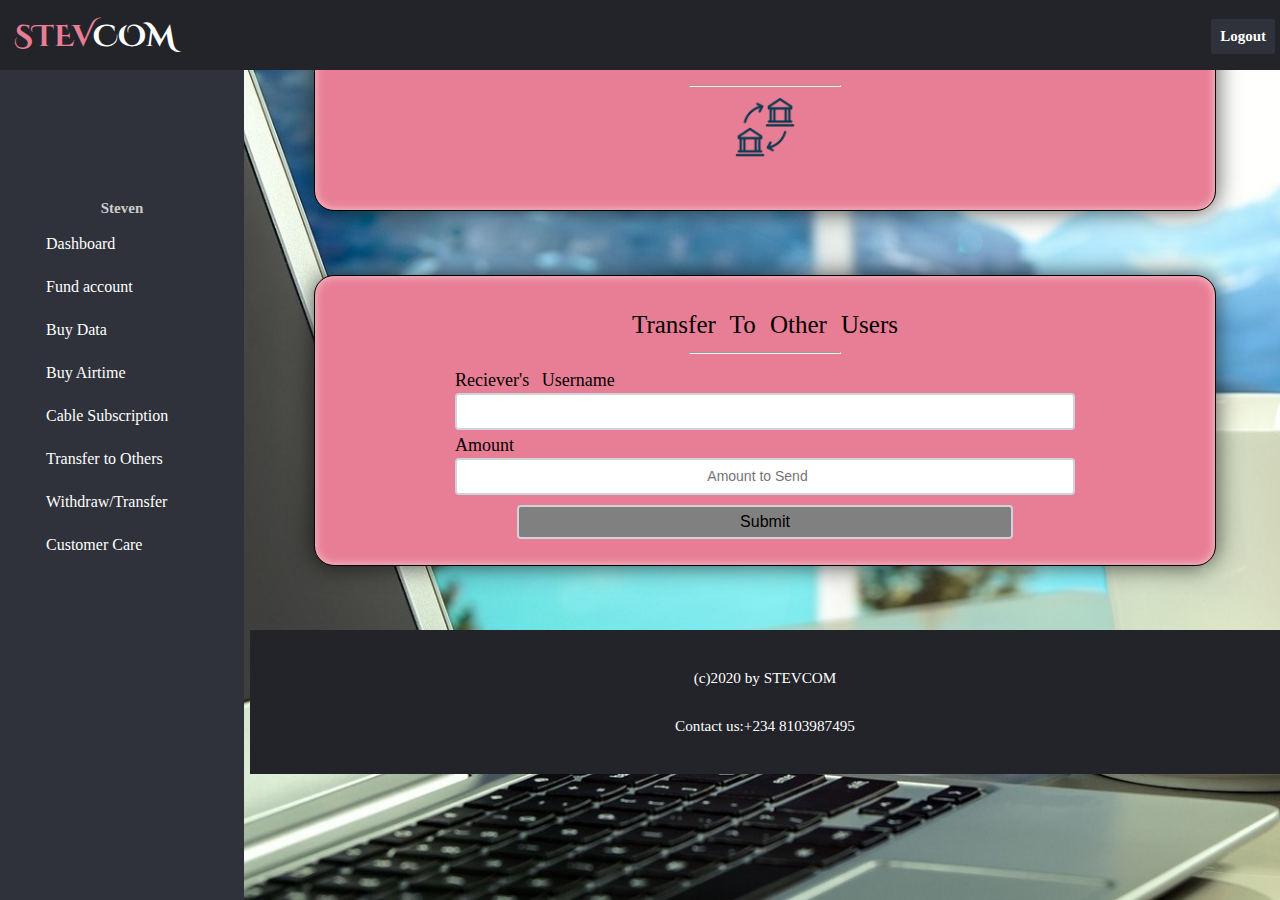
<file: transfer.html>
<html>
<head>
  <script src="jquery-3.5.1.js"></script>
  <link rel="stylesheet" href="https://pro.fontawesome.com/releases/v5.10.0/css/all.css" integrity="sha384-AYmEC3Yw5cVb3ZcuHtOA93w35dYTsvhLPVnYs9eStHfGJvOvKxVfELGroGkvsg+p" crossorigin="anonymous"/>
  <link id="pagestyle" rel='stylesheet'
  type='text/css'href='transfer.css'>
<meta name="viewport"
content="width-device-width,initial-scale=1.0">
<title></title>
</head>
<body>
  <input type="checkbox" id="check">
    <header>
  <label for="check">
    <i class="fas fa-bars" id="Sidebar_btn"></i>
  </label>
<div class="left_area">
  <h3><span>STEV</span>COM</h3>
    </div>
    <div class="right_area">
      <a href="index.html" class="logout_btn">Logout</a>
      </div>
      </header>
        <div class="Sidebar">
          <center>
            <div class="profile_image">
              <i class="fas fa-user-circle fa-6x" class="profile_image1"></i>
            </div>
            <h4>Steven</h4><!--Stevolisis|| id:2345-->
            </center>
            <a href="/dashboard"><i class="fas fa-user-circle"></i><span>Dashboard</span></a>
            <a href="/StevcomFundAccnt"><i class="fas fa-credit-card"></i><span>Fund account</span></a>
            <a href="/StevcomDataOrder"><i class="fas fa-wifi"></i><span>Buy Data</span></a>
            <a href="/StevcomAirtime"><i class="fas fa-phone-alt"></i><span>Buy Airtime</span></a>
            <a href="/StevcomCableSub"><i class="fas fa-desktop"></i><span>Cable Subscription</span></a>
            <a href="/transfer"><i class="fas fa-paper-plane"></i><span>Transfer to Others</span></a>
            <a href="/withdraw"><i class="fas fa-money-bill-alt"></i><span>Withdraw/Transfer</span></a>
            <a href="https://api.whatsapp.com/send?phone=23408103987495&text"><i class="fab fa-whatsapp fa-1x"></i><span>Customer Care</span></a>
          </div>
    <div class="hj">
      <div class="data1">
        <br>
        <center>
          <hr>
        <img src="bank-transfer.png" class="bb" alt="">
        <center>
        <br>
      </div>
      <div class="data">
  <h>Transfer To Other Users</h>
  <hr>
  <center>
  <!--<button id="slidetog">Fund with Card</button>-->
<br>
<div id="box1">
  <form id="ty" action="/transfer" method="post">
  <p id="p">Reciever's Username</p>
<input type="text" name="Reciever" placeholder=""
id="amount2" class="phone" required="required">
<p>Amount</p>
<input type="number" name="amount" placeholder="Amount to Send"
id="amount" class="phonez" required="required">

<input type="submit"  class="submit" value="Submit">
</form>
</div>

  <!--<img src="badge.png" alt="">-->
</center>
</div>
<footer>
  <p id="note501c3">(c)2020 by STEVCOM</p>
    <p id="copyright">Contact us:+234 8103987495</p>
    </footer>
  </div>
  <script>
  $('#ty').submit(function (e) {
      var amount = Math.abs($('#amount').val());
      var Reciever = $('#amount2').val();
        msg = "Confirm Amount transfer of ₦"+amount+' to '+ Reciever;

      if (msg != null) {
        msg = msg + "\n\nDo you want to continue?";
        if (confirm(msg)) return true;
        else return false;
      }

      return true;
  });
  </script>
  </body>
</html>
</file>
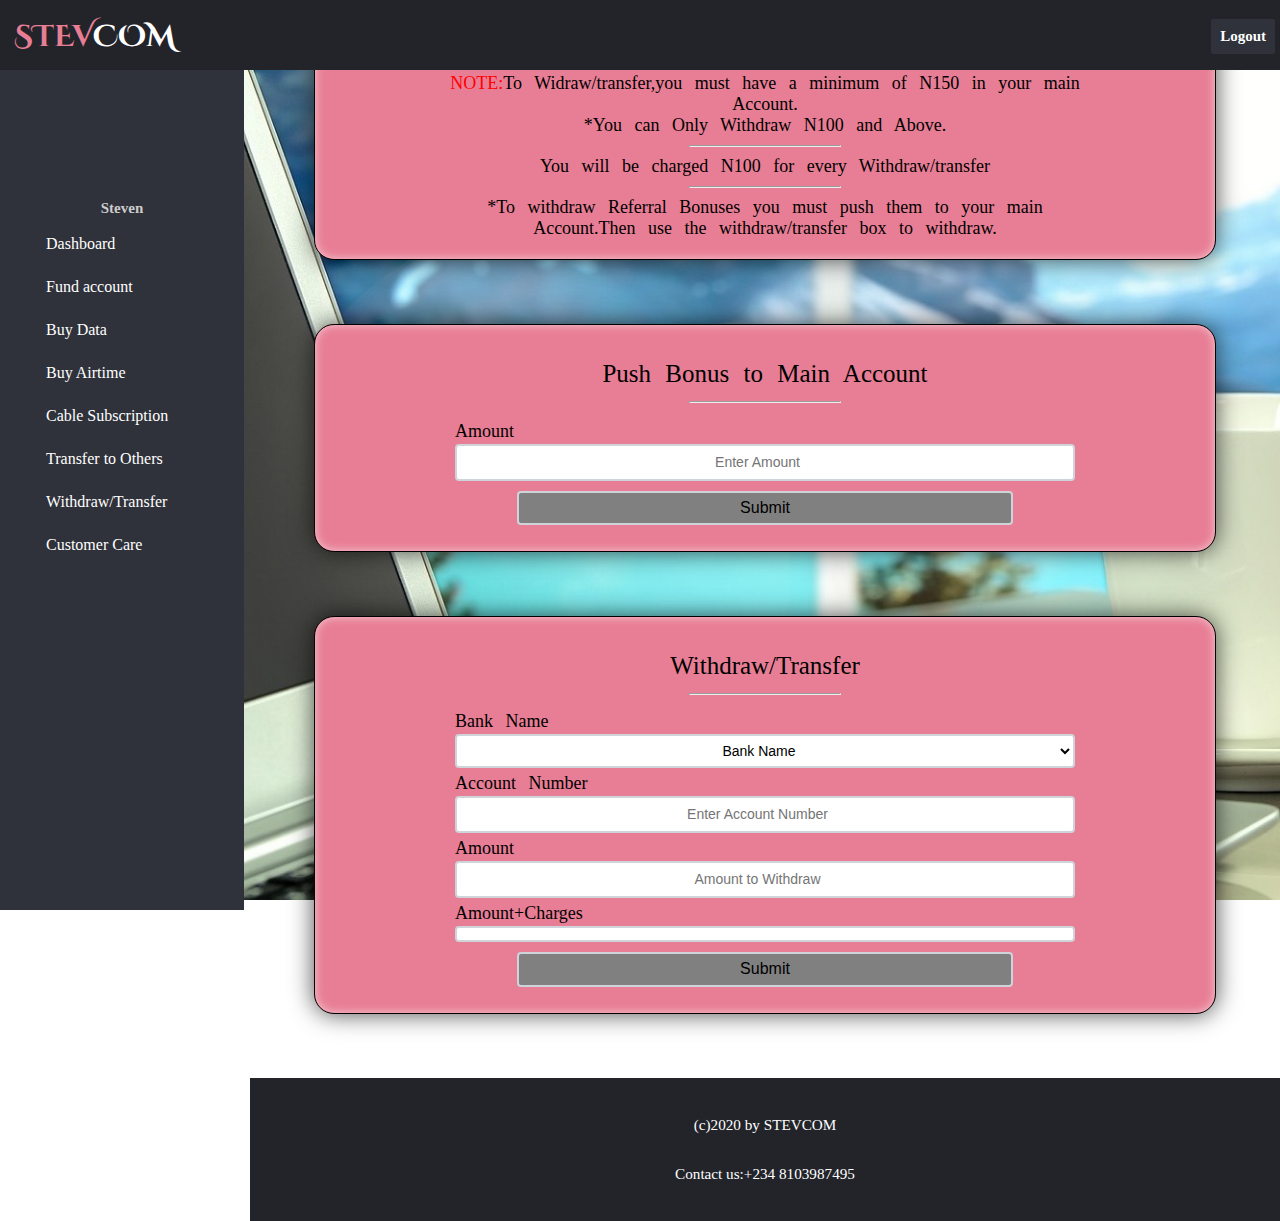
<file: Withdraw.html>
<html>
<head>
  <script src="jquery-3.5.1.js"></script>
  <link rel="stylesheet" href="https://pro.fontawesome.com/releases/v5.10.0/css/all.css" integrity="sha384-AYmEC3Yw5cVb3ZcuHtOA93w35dYTsvhLPVnYs9eStHfGJvOvKxVfELGroGkvsg+p" crossorigin="anonymous"/>
  <link id="pagestyle" rel='stylesheet'
  type='text/css'href='Withdraw.css'>
<meta name="viewport"
content="width-device-width,initial-scale=1.0">
<title></title>
</head>
<body>
  <input type="checkbox" id="check">
    <header>
  <label for="check">
    <i class="fas fa-bars" id="Sidebar_btn"></i>
  </label>
<div class="left_area">
  <h3><span>STEV</span>COM</h3>
    </div>
    <div class="right_area">
      <a href="/logout" class="logout_btn">Logout</a>
      </div>
      </header>
        <div class="Sidebar">
          <center>
            <div class="profile_image">
              <i class="fas fa-user-circle fa-6x" class="profile_image1"></i>
            </div>
            <h4>Steven</h4><!--Stevolisis|| id:2345-->
            </center>
            <a href="/dashboard"><i class="fas fa-user-circle"></i><span>Dashboard</span></a>
            <a href="/StevcomFundAccnt"><i class="fas fa-credit-card"></i><span>Fund account</span></a>
            <a href="/StevcomDataOrder"><i class="fas fa-wifi"></i><span>Buy Data</span></a>
            <a href="/StevcomAirtime"><i class="fas fa-phone-alt"></i><span>Buy Airtime</span></a>
            <a href="/StevcomCableSub"><i class="fas fa-desktop"></i><span>Cable Subscription</span></a>
            <a href="/transfer"><i class="fas fa-paper-plane"></i><span>Transfer to Others</span></a>
            <a href="/withdraw"><i class="fas fa-money-bill-alt"></i><span>Withdraw/Transfer</span></a>
            <a href="https://api.whatsapp.com/send?phone=23408103987495&text"><i class="fab fa-whatsapp fa-1x"></i><span>Customer Care</span></a>
          </div>
    <div class="hj">
      <div class="data1"><br>
        <span>NOTE:</span>To Widraw/transfer,you must have a
        minimum of N150 in your main Account.<br>
        *You can Only Withdraw N100 and Above.<br><hr>
        You will be charged N100 for every Withdraw/transfer<br>
        <hr>
        *To withdraw Referral Bonuses you must push them to your main Account.Then use the withdraw/transfer box to withdraw.
      </div>
<!-------------------------------------------------------------->
          <div class="data"><h>Push Bonus to Main Account</h>
          <hr>
          <center>
            <div id="box1">
          <form id="tyo" action="/push" method="post">
            <p>Amount</p>
            <input type="number" name="push_Amount" placeholder="Enter Amount"
            id="amount4" class="tt" required="required">
           <input type="submit"  class="submiit" value="Submit">
          </form>
        </div>
        </center>
            </div>
<!-------------------------------------------------------------->
      <div class="data">
  <h>Withdraw/Transfer</h>
  <hr>
  <center>
  <!--<button id="slidetog">Fund with Card</button>-->
<br>
<div id="box1"><form id="ty" action="/Withdraw" method="post">
  <p id="p">Bank Name</p>
  <select id="amount" name="account_bank"   required="required">
    <option value="" selected="selected">Bank Name</option>
<option value="044">ACCESS BANK</option>
<option value="063">ACCESS BANK(DIAMOND)</option>
<option value="050">ECOBANK</option>
<option value="084">ENTERPRISE BANK</option>
<option value="070">FIDELITY BANK</option>
<option value="011">FIRST BANK</option>
<option value="214">FIRST CITY BANK</option>
<option value="058">GUARANTY TRUST BANK(GT)</option>
<option value="030">HERITAGE BANK</option>
<option value="301">JAIZ BANK</option>
<option value="082">KEYSTONE BANK</option>
<option value="014">MAINSTREET BANK</option>
<option value="076">POLARIS BANK</option>
<option value="039">STANBIC IBTC BANK</option>
<option value="232">STERLING BANK</option>
<option value="032">UNION BANK NIGERIA</option>
<option value="033">UNITED BANK FOR AFRICA(UBA)</option>
<option value="215">UNITY BANK</option>
<option value="035">WEMA BANK</option>
<option value="057">ZENITH BANK</option>
</select>
<!--<input type="number" name="account_bank" placeholder="Choose Bank"
id="amount" required="required">-->
<p>Account Number</p>
<input type="number" name="account_number" placeholder="Enter Account Number"
id="amount2" required="required">
<p>Amount</p>
<input type="number" name="amount" placeholder="Amount to Withdraw"
id="amount3" required="required" class="yy">
<p>Amount+Charges</p>
<div id="amount" class="rr"></div>
<input type="submit"  class="submit" value="Submit">
</form></div>
  <!--<img src="badge.png" alt="">-->
</center>
</div>
<footer>
  <p id="note501c3">(c)2020 by STEVCOM</p>
    <p id="copyright">Contact us:+234 8103987495</p>
    </footer>
  </div>
  <script>
  $('#ty').submit(function () {
      var amount = Math.abs($('#amount3').val())+100;
        msg = "Confirm Amount.Click Ok if ₦"+amount+' is the correct Amount';

      if (msg != null) {
        msg = msg + "\n\nDo you want to continue?";
        if (confirm(msg)) return true;
        else return false;
      }

      return true;
  });
  //--------------------------------
  $('#tyo').submit(function () {
      var amount = Math.abs($('#amount4').val());
        msg = "Confirm Amount.Pushing N"+ amount +" to Main Account";

      if (msg != null) {
        msg = msg + "\n\nDo you want to continue?";
        if (confirm(msg)) return true;
        else return false;
      }

      return true;
  });
  </script>
  <script type="text/javascript">
  $(".yy").keyup(function() {
        $(".rr").text('₦' + (Number($(".yy").val()) +100));
        // $("#discount").text('   (2% Discount)');
      });
  </script>
  </body>
</html>
</file>
<file: weather52sample.css>
*
{
  scroll-behavior:smooth;
}

.container{
  width: auto;
  height: auto;
  margin: 10px auto;
  display: flex;
  grid-template-columns: repeat(auto-fit, minmax(280px, 1fr));
  grid-gap: 10px;
  padding: 10px;
  box-sizing: border-box;
}
.container .box{
  position: relative;
  background: #fff;
  padding: 20px 40px 40px;
  text-align: center;
  overflow: hidden;
  border-radius: 20px;
  margin-bottom: 10px;
  margin: 10px;
}
.container .box:nth-child(1){
  background: linear-gradient(45deg,#036eb7,#64eaff);
}
.container .box:nth-child(2){
  background: linear-gradient(45deg,#D8395B,#E894A6);
}
.container .box:nth-child(3){
  background: linear-gradient(45deg,#086d35,#00ff72);
}
.container .box:nth-child(4){
  background: linear-gradient(45deg,#f05a4f,#f4c030);
}
.container .box h2{
position: relative;
margin: 0;
padding: 0;
font-size: 80px;
color: #fff;
z-index: 1;
opacity: 0.4;
margin-bottom:17px;
margin-top:17px;
}
.container .box h3{
margin: 0;
padding: 0;
color: inherit;
font-size: 24px;
text-transform: uppercase;
}
/*  background:linear-gradient(90deg,rgba(2,0,.6,0.6)0%,rgba(9,9,121,0.6) 35%, rgba(0,212,255,0.6)100%);*/


.box div{
  position: absolute;
  width: 60px;
  height: 60px;
  background-color: transparent;
  border: 4px solid rgba(255, 255, 255, 0.3);
  overflow: hidden;
}
.box div:nth-child(1){
  top: 100%;
  left: 42%;
  animation: animate 10s  linear infinite;
}
.box div:nth-child(2){
  top: 100%;
  left: 60%;
  animation: animate 7s  linear infinite;
}
.box div:nth-child(3){
  top: 17%;
  left: 6%;
  animation: animate 9s  linear infinite;
}
.box div:nth-child(4){
  top: 80%;
  left: 60%;
  animation: animate 10s  linear infinite;
}
.box div:nth-child(5){
  top: 100%;
  left: 10%;
  animation: animate 6s  linear infinite;
}
.box div:nth-child(6){
  top: 60%;
  left: 70%;
  animation: animate 12s  linear infinite;
}
.box div:nth-child(7){
  top: 60%;
  left: 80%;
  animation: animate 15s  linear infinite;
}
.box div:nth-child(8){
  top: 32%;
  left: 25%;
  animation: animate 16s  linear infinite;
}
.box div:nth-child(9){
  top: 60%;
  left: 25%;
  animation: animate 9s  linear infinite;
}
.box div:nth-child(10){
  top: 20%;
  left: 80%;
  animation: animate 5s  linear infinite;
}
.box div:nth-child(11){
  top: 40%;
  left: 2%;
  animation: animate 17s  linear infinite;
}
@keyframes animate {
  0%{
    transform: scale(0) translateY(0) rotate(0);
    opacity: 1;
  }
  100%{
    transform: scale(1.3) translateY(-90px) rotate(360deg);
    opacity: 1;
  }
  0%{
    transform: scale(0) translateY(0) rotate(0);
    opacity: 0;
  }
}
header{
  position: fixed;
  width: 100%;
  z-index: 2;
}

body{
  background-image: url("das.jpg");
  background-repeat: no-repeat;
  margin: 0;
  padding: 0;
background-size: cover;
  background-attachment: fixed;
  height: 100%;
}

@font-face {
font-family: plaster;
src: url("CinzelDecorative-Bold.ttf");

}
#gg{
  position: absolute;
color:#404;
  font-family: plaster;
  font-size: 31px;
  padding-left: 5px;
margin: 0;
padding-top: 11px;
}
#gg span{
  color: white;
}
#dd ol{
padding-bottom: 1.5em; padding-top:1.5em;  margin: 0;
  font-size: 90%; text-align: right;
}
 #dd li{
  margin-left: 1em; border-left: 1px solid #DD0;
  display: inline; padding-left: 2em; padding-right: 0.5rem;
}
 #dd li a:link,#sitenav li a:visited{
  color: black; text-decoration: none;
}
 #dd li:first-child{
  padding-left: 0; border-left: none;
  margin-left: 0;
}
 #dd li:last-child{
padding-right: 1em;
  margin-left: 0;
}
 #dd li a:hover{

  color:#DDDD00;
}
#dd{
  position:static;
  margin: 0;
  background-color: #E87E95;
}

footer{
  text-align: center;
  background-color:#C96178; color: white;
   padding: 0.5em 5em;
   margin-top: 27px;
}
footer p{
  margin: 2em; font-size: 95%;
}
footer p a:link,footer p a:visited{
  color: #DDDD00;
}

.se{
  position: relative;
width: 300px;
text-align: center;
margin-top: 0;
}

#create{
  text-align: left;
  font-size: 17px;
}
hr{
  display: none;
}
#sitenav p a:hover{

   color:#DDDD00;
 }

@font-face {
font-family: BarowCondensed-Regular;
src: url("CinzelDecorative-Bold.ttf");
}

@font-face {
font-family: BarlowCondensed-Regular;
src: url("OpenSans-Regular.ttf");
}

.tt{
  position: relative;
  font-family:BarlowCondensed-Regular;
  border-radius: 10%;
  margin: auto;
  padding-bottom: 0;
  width:55vw;
  padding:30px;
  padding-top: 30px;
  background-color: #E87E95;
  text-align: center;
  font-size: 1.1rem;
  word-spacing: 5px;
}

.tte{
  font-family:BarlowCondensed-Regular;
  border-radius: 20%;
  margin: auto;
  padding: 40px;
  padding-top: 0;
  padding-bottom: 0;
  width:77vw;
  padding: 20;
  background: linear-gradient(45deg,#D8395B,#E894A6);
  text-align: center;
  font-size: 1.0rem;
  word-spacing: 5px;
}
#sidehr{
  font-family:sans-serif;
  margin:80px auto;
  text-align:center;
  font-size:25px;
  max-width:30vw;
  position:relative;
  margin-bottom: 0;
margin-top: 75px;
color: black;

}

#sidehr h1:before{
  content:"";
  display:block;
  width:150px;
  height:2px;
  position:absolute;
  background:black;
  left:-8vw;
  top:50%;

    z-index:-2;

}
#sidehr h1:after{

  content:"";
  display:block;
  width:150px;
  height:2px;
  position:absolute;
  background:black;
    right:-8vw;
  top:50%;
  z-index:-2;
}
#sidehry{
  font-family:sans-serif;
  margin:80px auto;
  text-align:center;
  font-size:20px;
  max-width:20vw;
  position:relative;
  margin-bottom: 0;
  color: black;

}
#sidehry h1:before{
  content:"";
  background:black;
    display:block;
  width:180px;
  height:2px;
  position:absolute;

left:-8vw;
  top:50%;
    z-index:-2;
}
#sidehry h1:after{
  content:"";
  background:black;
    display:block;
  width:180px;
  height:2px;
  position:absolute;

right:-8vw;
  top:50%;
  z-index:-2;
}

#sidehrz{
  font-family:sans-serif;
  margin:70px auto;
  text-align:center;
  font-size:20px;
  max-width:20vw;
  position:relative;
  margin-bottom: 0;
  color: black;

}
#sidehrz h1:before{
  content:"";
  background:black;
    display:block;
  width:150px;
    height:2px;
  position:absolute;

  left:-8vw;
  top:50%;
    z-index:-2;
}
#sidehrz h1:after{
  content:"";
  display:block;
  background:black;
    width:150px;
  height:2px;
  position:absolute;
  right:-8vw;
  top:50%;
  z-index:-2;
}
span{

  font-family: BarowCondensed-Regular;
}

.ted{
  width: 100%;
  max-width: 100%;
  margin-bottom: 1rem;
  border-collapse: collapse;
  box-sizing: border-box;
  line-height: 1.67rem;
  font-size: 1.0rem;
  text-align: center;
}
.lpink{
  background-color: gray;

}
.check{
  position: static;
  margin-top: -40px;
}


tr{
  width: 70vw;
}
.No{
  z-index: 2;
  background: #E87E95;
  border-radius:10px;
  padding: 3vw;
  text-decoration: none;
  transition: 0.5s;
transition-property:  background;
cursor: pointer;
color: black;
}
.No:hover{
  background:#E894A6;
}
.long{
  margin-top: 103px;
  width: 100%;
  height:30px;
  background: white;
}
.blockquote{
  z-index: 1;
  font-size: 35px;
  margin-left: 6px;
  padding-top: 80px;
  font-style: italic;
  margin-bottom: 220px;
}
.blockquote h4{
  z-index: 1;
  padding-top: 60px;
  font-size: 5vw;
  color:black;
}
.hh{
  z-index: 1;
  font-style: normal;
  margin-bottom: 60px;
  font-size: 2vw;
  margin-top: -20px;
  float: left;
}
.circlea i{
  padding: 20px;
  background: #DDDD00;
  border-radius: 50%;
  text-align: center;
}
.circlebox{
  background: #E87E95;
  padding: 10px;
  width: 76%;
  margin-left: 44px;
  margin-top: -47px;
  margin-bottom: 20px;
  padding-left: 16px;
  border-bottom-right-radius: 20px;
  border-top-right-radius: 20px;
}
@media only screen and (max-width:690px) {
  hr{
    display: block;
  }
#dd li{
margin-left: 0em;
padding-left: 0.5rem;
text-align: center;
}
#dd ol{
  padding-top: 0.7em;
  padding-bottom: 0.7em;
  text-align: center;
}
#gg{
  text-align: center;
  position: relative;
  padding-top: 13px;

}
#sidehr{
max-width: 500px;
}
#sidehry{
  max-width: 500px;
}
#sidehrz{
  max-width: 500px;
}
#sidehr h1:before{
  display:none;
}
#sidehr h1:after{
  display:none;
}
#sidehry h1:before{
  display:none;
}
#sidehry h1:after{
  display:none;
}
#sidehrz h1:before{
  display:none;
}
#sidehrz h1:after{
  display:none;
}

hr{
  width: 60%;
  margin-top: 5px;
}
.signhr{
  width:50vw;
  display:block;
}
#create{
  font-size: 17px;
    margin-left: 10px;
    margin-top: 0px;
margin-bottom: 0;
}

.blockquote h4{
  font-size: 11vw;
}
.blockquote{
  margin-bottom: 0px;
}
.hh{
  font-size: 6vw;
}
#sitenav{
}
    .tt{
      width: 77vw;
      font-size: 1.1rem;
    }
    body{
      background-repeat: no-repeat;
background-size: cover;
      background-attachment: fixed;
      height: 100%;
}
#sidehr{

  position: relative;
}

header{
  z-index: 2;

}
.container{
  display: block;
}
}
/*

header{
  z-index: 1;
  position: fixed;
  background: #22242A;
  padding: 20px;
  width: 100%;
  height: 30px;
  z-index: 2;

}

.left_area h3{
  font-family: plaster;
  color: #fff;
  margin: 0;
  text-transform: uppercase;;
  font-size: 30px;
    font-weight: 900;
}
@font-face {
font-family: plaster;
src: url("CinzelDecorative-Bold.ttf");

}
@font-face {
font-family: BarlowCondensed-Regular;
src: url("ProcessingSansPro-Regular.ttf");
}
.left_area span{
  color: #E87E95;
  font-family: plaster;
  font-size: 30px;
}
.logout_btn{
  padding: 9px;
  background:#2F323A;
  text-decoration: none;
  float: right;
  margin-top: -35px;
  margin-right: 25px;
  border-radius: 2px;
  font-size: 15px;
  font-weight: 600;
  color: #fff;
    transition: 0.5s;
  transition-property:  background;

}
.logout_btn:hover{
  background: #E87E95;
}
.Sidebar{
  z-index: 1;
  background: #2F323A;

  position: fixed;
  overflow-y: auto;
  left: -250px;
  width: 250px;
  height: 100%;
  transition: 0.5s;
  transition-property: left;
  padding-top: 10px;
font-size: 16px;
margin-bottom: 30px;
}
label #Sidebar_btn:hover{
color: #E87E95;
}

#check:checked ~ .Sidebar{
  left:0px;
}

#check:checked ~.Sidebar a span{
  width: 100%;
}
#check:checked ~ body{
  margin-left: 90px;
}
.Sidebar .profile_image{
  width: 100px;
  height: 100px;
  border-radius: 100px;
  margin-bottom: 10px;
  margin-top: 80px;

}
.Sidebar h4{
  font-size: 15px;
  color: #ccc;
  margin-top: 0;
  margin-bottom: 20px;
  margin-bottom: 5px;
}

.Sidebar a{
  color: #fff;
  display: block;
  width: 100%;
  line-height: 43px;
  text-decoration: none;
  padding-left: 30px;
  box-sizing: border-box;
  transition: 0.5s;
  transition-property: background;
}

.Sidebar a:hover{
  background:#E87E95;
}
.Sidebar i{
  padding-right:15px;
  padding-left: 1px;
}
label #Sidebar_btn{
  z-index: 1;
  color: #fff;
  position: fixed;
  cursor: pointer;
  left: 212px;
  font-size: 20px;
  margin: 8px 0;
  transition: 0.5s;
  transition-property: color;
}
#check{
  display: none;
}
.dw{
  border: 1px solid black;
  margin: 5vw;
padding:10px;
margin-top: 0;
padding-top: 80px;
border-radius: 20px;
background: #E87E95;
  box-shadow: 0 0 25px
  rgba(0, 0, 0, 0.7),
  inset 0 0 10px
  rgba(255, 255, 255, 0.6);
font-size: 18px;
word-spacing: 8px;
}
.dw span{
  color: red;
}
.dw a{
  color: blue;
}
i{
  color: #fff;
}
a{
  color: #fff;
}
.userwu{
  border: 1px solid black;
  margin: 5vw;
  margin-bottom: 0;
padding:10px;
display: flex;
justify-content: center;
align-items: center;
padding-top: 40px;
padding-bottom: 45px;
border-radius: 20px;
background: #E87E95;
  box-shadow: 0 0 25px
  rgba(0, 0, 0, 0.7),
  inset 0 0 10px
  rgba(255, 255, 255, 0.6);
font-size: 27px;
word-spacing: 8px;
padding-top: 15px;
z-index: 4;
overflow: visible;
text-align: center;
}

.userw{
  border: 1px solid black;
  border-top: none;
  margin: 5vw;
  margin-top: -37px;
padding:10px;
display: flex;
justify-content: center;
align-items: center;
padding-top: 40px;
padding-bottom: 30px;
border-radius: 20px;
background: #E87E95;
  box-shadow: 0 0 25px
  rgba(0, 0, 0, 0.7),
  inset 0 0 10px
  rgba(255, 255, 255, 0.6);
font-size: 20px;
word-spacing: 8px;
text-align: center;
}
.userw  a{
  color: black;
text-decoration: none;

}

.userH{
  border: 1px solid black;
  margin: 5vw;
  margin-left: 6px;
padding:8px;
margin-top: 0;
padding-top: 20px;
border-radius: 20px;
background: orange;
  box-shadow: 0 0 25px
  rgba(0, 0, 0, 0.7),
  inset 0 0 10px
  rgba(255, 255, 255, 0.6);
font-size: 18px;
word-spacing: 8px;
display: block;

}
.xx{
  width: 30vw;
  height: 30vw;
  margin: auto;
background: #E87E95;
  display: flex;
  justify-content: center;
  align-items: center;
  border: 10px solid #5A5555;
border-radius: 9px;
border-style: outset;
opacity: 0.9;
line-height: 1.5;
text-align: center;
margin-bottom: 40px;
margin-top: 20px;
}
.xc{
  display: flex;
  margin: auto;

}

.xc a{
text-decoration: none;

}
body{
  background: url("apartment-1899964_1920.jpg");
  background-size:cover;
background-attachment: fixed;
margin: 0;
font-family:BarlowCondensed-Regular;
}


footer{
  text-align: center;
  background-color:#22242A;
   color: white;
   padding: 2px ;
   margin-top: 27px;

}
footer p{
  margin: 2em; font-size: 85%;
  font-size: 15px;
}
footer p a:link,footer p a:visited{
  color: #DDDD00;
}
@media only screen and (max-width:650px) {

}
</file>
<file: weather5sample.css>
.on{
  display: block;
  width: 65%;
  padding:0 ;
  font-size: 1rem;
  line-height: 1.9;
  color: black;
margin: auto;
margin-top: 10px;
  background-color: orangered;
  border: 2px solid gray;
  border-radius: 4px;
  border: 2px solid  rgb(206, 212, 218);
margin-bottom: 20px;
text-align: center;
}

.on:hover{
  background: Lightblue;
}
*{
  scroll-behavior:smooth;
}
header{
  position: fixed;
  width: 100%;
  z-index: 2;
}
#sign{
  margin-top: 0px;
}
body{
  background-image: url("das.jpg");
  background-repeat: no-repeat;
  margin: 0;
  padding: 0;
background-size: cover;
  background-attachment: fixed;
  height: 100%;
}

.logout_btn{
  padding: 9px;
  background:#2F323A;
  text-decoration: none;
  float: right;
  margin-top: -41px;
  margin-right: 25px;
  border-radius: 2px;
  font-size: 15px;
  font-weight: 600;
  color: #fff;
    transition: 0.5s;
  transition-property:  background;
cursor: pointer;
}
.logout_btn:hover{
  background: #E87E95;
}
@font-face {
font-family: plaster;
src: url("CinzelDecorative-Bold.ttf");

}
#gg{
  position: absolute;
color:#404;
  font-family: plaster;
  font-size: 30px;
  padding-left: 5px;
margin: 0;
padding-top: 11px;
}

#dd ol{
  padding-bottom: 1.5em; padding-top:1.5em;  margin: 0;
    font-size: 90%; text-align: right;
}
 #dd li{
  margin-left: 1em;
  display: inline; padding-left: 2em; padding-right: 0.5rem;
}

#dd{
  position:static;
  margin: 0;
  background-color: #E87E95;
}

footer{
  text-align: center;
  background-color:#C96178; color: white;
   padding: 0.5em 5em;
   margin-top: 27px;
}
footer p{
  margin: 2em; font-size: 95%;
}
footer p a:link,footer p a:visited{
  color: #DDDD00;
}
blockquote{
  font-size: 35px;
  margin: 0;
  padding-top: 67px;
  font-style: italic;
}

.hh{
  font-style: normal;
  margin-bottom: 0;
}

.se{
  position: relative;
width: 300px;
text-align: center;
margin-top: 0;
}
.signin{
    position:relative;
  font-size: 18;
  margin: auto;
  padding: 40px;
  padding-top: 0;
  padding-bottom: 0;
  width: 100%;
  max-width: 300px;
  background-clip: padding-box;
  text-align: center;
  border: 1PX solid black;
background-color:#E87E95;
margin-top: 50px;
opacity: 0.8;
z-index: 0;

}
.signhr{
  width: 300px;
}

.form-control{
  display: block;
width: 100%;
padding: 0.375rem 0.75rem;
font-size: 0.875rem;
line-height: 1.5;
color: #495057;
background-color: #FFF;
background-clip: padding-box;
border: 2px solid #ced4da;
border-radius: 4px;
}
.form-controll{
  display: block;
width: 100%;
padding: 0.375rem 0.75rem;
font-size: 0.875rem;
line-height: 1.5;
color: #495057;
background-color: #FFF;
background-clip: padding-box;
border: 2px solid #ced4da;
border-radius: 4px;
}
.form-control2{
display: block;
width: 100%;
padding: 0.375rem 0.75rem;
font-size: 0.875rem;
line-height: 1.5;
color: #495057;
background-color: #FFF;
background-clip: padding-box;
border: 2px solid #ced4da;
border-radius: 4px;
}
.form-controll2{
display: block;
width: 100%;
padding: 0.375rem 0.75rem;
font-size: 0.875rem;
line-height: 1.5;
color: #495057;
background-color: #FFF;
background-clip: padding-box;
border: 2px solid #ced4da;
border-radius: 4px;
}
.form-controll3{
display: block;
width: 100%;
padding: 0.375rem 0.75rem;
font-size: 0.875rem;
line-height: 1.5;
color: #495057;
background-color: #FFF;
background-clip: padding-box;
border: 2px solid #ced4da;
border-radius: 4px;
}
.control-label{
float: left;
}
.control-label2{
float: left;
}
.submit2{
  display: block;
  width: 60%;
  padding: 0.375rem 0.75rem;
  font-size: 1rem;
  line-height: 1.9;
  color: black;
  margin-top: 5px;
  background-color: #FFF;
  border: 2px solid gray;
  border-radius: 4px;
}#create{
  text-align: left;
  font-size: 17px;
}
hr{
  display: none;
}
.signin2{
top: 15px;
  z-index: 0;
    position:relative;
  font-size: 18;
  margin: auto;
  padding: 40px;
  padding-top: 0;
  padding-bottom: 0;
  width: 100%;
  max-width: 300px;
  background-clip: padding-box;
  text-align: center;
  border: 1PX solid black;
  background:radial-gradient(circle,Blue,#FF6347,#055,#FF6347);
  opacity: 0.8;
  margin-top: 50px;

}
.signhr{
  width:280px;
  display:block;

}


.control-label{
float: left;
}
.control-label2{
float: left;

}
.control-label3{
float: left;

}
.submit{
  display: block;
  width: 60%;
  padding: 0.375rem 0.75rem;
  font-size: 1rem;
  line-height: 1.9;
  color: black;
  margin-top: 5px;
  background-color: #FFF;
  border: 2px solid gray;
  border-radius: 4px;
}

#sitenav p a:hover{

   color:#DDDD00;
 }

@font-face {
font-family: BarowCondensed-Regular;
src: url("CinzelDecorative-Bold.ttf");
}

@font-face {
font-family: BarlowCondensed-Regular;
src: url("OpenSans-Regular.ttf");
}
.check{
  position: static;
}
#createspan{
  color: blue;
  background-color: inherit;
   font-family: serif;
   text-decoration: underline;
}
#register{
  color:#3B2F8E;
  background-color: inherit;
   font-family: serif;
text-decoration: none;
}
#register:hover{
    color:#DDDD00;
}
.submit:hover{
 color:Red;
}
#createspan:hover{
    color:#DDDD00;
}
tr{
  width: 70vw;
}

@media only screen and (max-width:650px) {
  hr{
    display: block;
  }
#dd ol{
  text-align: center;
  padding-bottom: 0.4em; padding-top:0.5em;  margin: 0;
    font-size: 90%;
  }
#gg{
  text-align: center;
  position: relative;
  padding-top: 27px;
}
hr{
  width: 60%;
  margin-top: 5px;
}

.signin{
z-index: 0;
  line-height: 1.5;
  width: 74vw;
  padding-left: 20px;
  padding-right: 20px;
}

.signin2{
  z-index: 0;
    line-height: 1.5;
    width: 74vw;
    padding-left: 20px;
    padding-right: 20px;
}
.form-control{
  display: block;
margin-bottom: 0;
font-size: 0.875rem;
width: 90%;
margin-left: 10px;
margin-bottom: 0;
}
.form-controll{
  display: block;
margin-bottom: 0;
font-size: 0.875rem;
width: 90%;
margin-left: 10px;
margin-bottom: 0;
}
.form-control2{
  display: block;
font-size: 0.875rem;
width: 90%;
margin-left: 10px;

}
.form-controll2{
  display: block;
font-size: 0.875rem;
width: 90%;
margin-left: 10px;
}
.form-controll3{
  display: block;
font-size: 0.875rem;
width: 90%;
margin-left: 10px;

}


.control-label{
float: left;
margin-left: 10px;
font-size: 16px;

}
.control-label2{
  float: left;
  margin-left: 10px;
  font-size: 14px;
margin-top: -20px;
}
.control-label3{
float: left;
margin-left: 10px;
font-size: 16px;

}
.submit{
  margin-left: 10px;

}
.submit:hover{
 color:Red;
}
#create{
  font-size: 17px;
    margin-left: 10px;
    margin-top: 0px;
margin-bottom: 0;
}

blockquote{
  font-size: 24px;
  margin-left: 0;
  padding-top: 110px;
}
    body{
      background-repeat: no-repeat;
background-size: cover;
      background-attachment: fixed;
      height: 100%;
}
.signin h1{
  font-size: 27px;
}
.signin2 h1{
  font-size: 27px;
}
header{
  z-index: 2;

}
.signhr{
  width:50vw;
  display:block;

}

}
/*

header{
  z-index: 1;
  position: fixed;
  background: #22242A;
  padding: 20px;
  width: 100%;
  height: 30px;
  z-index: 2;

}

.left_area h3{
  font-family: plaster;
  color: #fff;
  margin: 0;
  text-transform: uppercase;;
  font-size: 30px;
    font-weight: 900;
}
@font-face {
font-family: plaster;
src: url("CinzelDecorative-Bold.ttf");

}
@font-face {
font-family: BarlowCondensed-Regular;
src: url("ProcessingSansPro-Regular.ttf");
}
.left_area span{
  color: #E87E95;
  font-family: plaster;
  font-size: 30px;
}
.logout_btn{
  padding: 9px;
  background:#2F323A;
  text-decoration: none;
  float: right;
  margin-top: -35px;
  margin-right: 25px;
  border-radius: 2px;
  font-size: 15px;
  font-weight: 600;
  color: #fff;
    transition: 0.5s;
  transition-property:  background;

}
.logout_btn:hover{
  background: #E87E95;
}
.Sidebar{
  z-index: 1;
  background: #2F323A;

  position: fixed;
  overflow-y: auto;
  left: -250px;
  width: 250px;
  height: 100%;
  transition: 0.5s;
  transition-property: left;
  padding-top: 10px;
font-size: 16px;
margin-bottom: 30px;
}
label #Sidebar_btn:hover{
color: #E87E95;
}

#check:checked ~ .Sidebar{
  left:0px;
}

#check:checked ~.Sidebar a span{
  width: 100%;
}
#check:checked ~ body{
  margin-left: 90px;
}
.Sidebar .profile_image{
  width: 100px;
  height: 100px;
  border-radius: 100px;
  margin-bottom: 10px;
  margin-top: 80px;

}
.Sidebar h4{
  font-size: 15px;
  color: #ccc;
  margin-top: 0;
  margin-bottom: 20px;
  margin-bottom: 5px;
}

.Sidebar a{
  color: #fff;
  display: block;
  width: 100%;
  line-height: 43px;
  text-decoration: none;
  padding-left: 30px;
  box-sizing: border-box;
  transition: 0.5s;
  transition-property: background;
}

.Sidebar a:hover{
  background:#E87E95;
}
.Sidebar i{
  padding-right:15px;
  padding-left: 1px;
}
label #Sidebar_btn{
  z-index: 1;
  color: #fff;
  position: fixed;
  cursor: pointer;
  left: 212px;
  font-size: 20px;
  margin: 8px 0;
  transition: 0.5s;
  transition-property: color;
}
#check{
  display: none;
}
.dw{
  border: 1px solid black;
  margin: 5vw;
padding:10px;
margin-top: 0;
padding-top: 80px;
border-radius: 20px;
background: #E87E95;
  box-shadow: 0 0 25px
  rgba(0, 0, 0, 0.7),
  inset 0 0 10px
  rgba(255, 255, 255, 0.6);
font-size: 18px;
word-spacing: 8px;
}
.dw span{
  color: red;
}
.dw a{
  color: blue;
}
i{
  color: #fff;
}
a{
  color: #fff;
}
.userwu{
  border: 1px solid black;
  margin: 5vw;
  margin-bottom: 0;
padding:10px;
display: flex;
justify-content: center;
align-items: center;
padding-top: 40px;
padding-bottom: 45px;
border-radius: 20px;
background: #E87E95;
  box-shadow: 0 0 25px
  rgba(0, 0, 0, 0.7),
  inset 0 0 10px
  rgba(255, 255, 255, 0.6);
font-size: 27px;
word-spacing: 8px;
padding-top: 15px;
z-index: 4;
overflow: visible;
text-align: center;
}

.userw{
  border: 1px solid black;
  border-top: none;
  margin: 5vw;
  margin-top: -37px;
padding:10px;
display: flex;
justify-content: center;
align-items: center;
padding-top: 40px;
padding-bottom: 30px;
border-radius: 20px;
background: #E87E95;
  box-shadow: 0 0 25px
  rgba(0, 0, 0, 0.7),
  inset 0 0 10px
  rgba(255, 255, 255, 0.6);
font-size: 20px;
word-spacing: 8px;
text-align: center;
}
.userw  a{
  color: black;
text-decoration: none;

}

.userH{
  border: 1px solid black;
  margin: 5vw;
  margin-left: 6px;
padding:8px;
margin-top: 0;
padding-top: 20px;
border-radius: 20px;
background: orange;
  box-shadow: 0 0 25px
  rgba(0, 0, 0, 0.7),
  inset 0 0 10px
  rgba(255, 255, 255, 0.6);
font-size: 18px;
word-spacing: 8px;
display: block;

}
.xx{
  width: 30vw;
  height: 30vw;
  margin: auto;
background: #E87E95;
  display: flex;
  justify-content: center;
  align-items: center;
  border: 10px solid #5A5555;
border-radius: 9px;
border-style: outset;
opacity: 0.9;
line-height: 1.5;
text-align: center;
margin-bottom: 40px;
margin-top: 20px;
}
.xc{
  display: flex;
  margin: auto;

}

.xc a{
text-decoration: none;

}
body{
  background: url("apartment-1899964_1920.jpg");
  background-size:cover;
background-attachment: fixed;
margin: 0;
font-family:BarlowCondensed-Regular;
}


footer{
  text-align: center;
  background-color:#22242A;
   color: white;
   padding: 2px ;
   margin-top: 27px;

}
footer p{
  margin: 2em; font-size: 85%;
  font-size: 15px;
}
footer p a:link,footer p a:visited{
  color: #DDDD00;
}
@media only screen and (max-width:650px) {

}
</file>
<file: Login_copy.css>
.on{
  display: block;
  width: 65%;
  padding:0 ;
  font-size: 1rem;
  line-height: 1.9;
  color: black;
margin: auto;
margin-top: 10px;
  background-color: orangered;
  border: 2px solid gray;
  border-radius: 4px;
  border: 2px solid  rgb(206, 212, 218);
margin-bottom: 20px;
text-align: center;
}

.on:hover{
  background: Lightblue;
}
*{
  scroll-behavior:smooth;
}
header{
  position: fixed;
  background: #22242A;
  padding: 20px;
  width: 100%;
  height: 30px;
  z-index: 2;
}
#sign{
  margin-top: 0px;
}
body{
  background: url("das.jpg");
  background-size:cover;
background-attachment: fixed;
background-repeat: no-repeat;
margin: 0;
padding: 0;
height: 100%;
}
@font-face {
font-family: plaster;
src: url("CinzelDecorative-Bold.ttf");
}
@font-face {
font-family: BarlowCondensed-Regular;
src: url("ProcessingSansPro-Regular.ttf");
}
.logout_btn{
  padding: 9px;
  background:#2F323A;
  text-decoration: none;
  float: right;
  margin-top: -41px;
  margin-right: 25px;
  border-radius: 2px;
  font-size: 15px;
  font-weight: 600;
  color: #fff;
    transition: 0.5s;
  transition-property:  background;
cursor: pointer;
}
.logout_btn:hover{
  background: #E87E95;
}
@font-face {
font-family: plaster;
src: url("CinzelDecorative-Bold.ttf");

}
#gg{
  position: absolute;
color:#404;
  font-family: plaster;
  font-size: 30px;
  padding-left: 5px;
margin: 0;
padding-top: 11px;
}

#dd ol{
  padding-bottom: 1.5em; padding-top:1.5em;  margin: 0;
    font-size: 90%; text-align: right;
}
 #dd li{
  margin-left: 1em;
  display: inline; padding-left: 2em; padding-right: 0.5rem;
}

#dd{
  position:static;
  margin: 0;
  background-color: #E87E95;
}

footer{
  text-align: center;
  background-color:#22242A;
   color: white;
   padding: 2px ;
   margin-top: 27px;

}
footer p{
  margin: 2em; font-size: 85%;
  font-size: 14px;
}
footer p a:link,footer p a:visited{
  color: #DDDD00;
}
blockquote{
  font-size: 35px;
  margin: 0;
  padding-top: 67px;
  font-style: italic;
}
.left_area h3{
  font-family: plaster;
  color: #fff;
  margin-top: -3px;
  text-transform: uppercase;;
  font-size: 30px;
    font-weight: 900;
    margin-left: -6px;
}
.left_area span{
  color: #E87E95;
  font-family: plaster;
  font-size: 30px;
}
.logout_btn{
  padding: 9px;
  background:#2F323A;
  text-decoration: none;
  float: right;
  margin-top: -68px;
  margin-right: 25px;
  border-radius: 2px;
  font-size: 15px;
  font-weight: 600;
  color: #fff;
    transition: 0.5s;
  transition-property:  background;
}
label #Sidebar_btn{
  z-index: 1;
  color: #fff;
  position: fixed;
  cursor: pointer;
  left: 212px;
  font-size: 20px;
  margin: 8px 0;
  transition: 0.5s;
  transition-property: color;
}
#check{
  display: none;
}
.logout_btn:hover{
  background: #E87E95;
}
.Sidebar{
  z-index: 1;
  background: #2F323A;
  position: fixed;
  overflow-y: auto;
  left: 0px;
  width: 247px;
  height: 100%;
  transition: 0.5s;
  transition-property: width;
  padding-top: 10px;
font-size: 16px;
margin-bottom: 30px;
}
label #Sidebar_btn:hover{
color: #E87E95;
}

#check:checked~ .Sidebar{
  padding-top: 220px;
  width: 60px;
  font-size: 20px;
}
#check:checked~ .Sidebar a span{
  display: none;
}
#check:checked~ .Sidebar a{
  padding-left: 17px;
  line-height: 50px;
}

#check:checked~ .Sidebar .profile_image{
  display: none;
}
#check:checked~ .Sidebar h4{
display: none;
}
#check:checked ~ .hj{
  margin-left: 5vw;
}
.Sidebar .profile_image{
  width: 100px;
  height: 100px;
  border-radius: 100px;
  margin-bottom: 10px;
  margin-top: 80px;

}
.Sidebar h4{
  font-size: 15px;
  color: #ccc;
  margin-top: 0;
  margin-bottom: 5px;
}

.Sidebar a{
  color: #fff;
  display: block;
  width: 100%;
  line-height: 43px;
  text-decoration: none;
  padding-left: 30px;
  box-sizing: border-box;
  transition: 0.5s;
  transition-property: background;
}

.Sidebar a:hover{
  background:#E87E95;
}
.Sidebar i{
  padding-right:15px;
  padding-left: 1px;
}
.whats-app {
    position: fixed;
    width: 60px;
    height: 60px;
    bottom: 20px;
    right: 10px;
    background-color: #25d366;
    color: #FFF;
    border-radius: 50px;
    text-align: center;
    font-size: 30px;
    z-index: 100;
}
.whats-app:hover{
    box-shadow: 5px 5px 6px -1px #999;
}
.my-float {
    margin-top: 16px;
}
*
{
  scroll-behavior:smooth;
}
.hj{
  transition: 0.5s;
  margin-left: 250px;

}
.dw{
  border: 1px solid black;
  margin: 5vw;
padding:10px;
margin-top: 0;
padding-top: 73px;
border-radius: 20px;
background: #E87E95;
  box-shadow: 0 0 25px
  rgba(0, 0, 0, 0.7),
  inset 0 0 10px
  rgba(255, 255, 255, 0.6);
font-size: 17.4px;
word-wrap: break-word;
font-family: BarlowCondensed-Regular;
}
.dw span{
  color: red;
}
.dw a{
  color: blue;
  word-break: break-all;
}
i{
  color: #fff;
}
a{
  color: #fff;
}
.userwu{
  border: 1px solid black;
  margin: 15vw;
margin-top: 0 ;
  margin-bottom: 0;
padding:10px;
display: block ;
justify-content: center;
align-items: center;
padding-top: 40px;
padding-bottom: 45px;
border-radius: 20px;
background: #E87E95;
  box-shadow: 0 0 25px
  rgba(0, 0, 0, 0.7),
  inset 0 0 10px
  rgba(255, 255, 255, 0.6);
font-size: 25px;
word-spacing: 8px;
padding-top: 15px;
z-index: 4;
overflow: visible;
text-align: center;
font-family: BarlowCondensed-Regular;

}
.userw{
  border: 1px solid black ;
  border-top: none ;
  margin: 15vw ;
  margin-top:-30px;
  margin-bottom:0;
padding:10px;
display: flex;
justify-content: center;
align-items: center;
padding-top: 40px;
padding-bottom: 30px;
border-radius: 20px;
background: #E87E95;
  box-shadow: 0 0 25px
  rgba(0, 0, 0, 0.7),
  inset 0 0 10px
  rgba(255, 255, 255, 0.6);
font-size: 18px;
word-spacing: 8px;
text-align: center;
font-family: BarlowCondensed-Regular;

}
.userw  a{
  color: black;
text-decoration: none;
font-family: BarlowCondensed-Regular;

}

.userH{
  font-family: BarlowCondensed-Regular;
  border: 1px solid black;
  margin: 0;
  margin-left: 6px;
padding:13px;
margin-top: 0;
padding-top: 20px;
border-radius: 20px;
background: orange;
  box-shadow: 0 0 25px
  rgba(0, 0, 0, 0.7),
  inset 0 0 10px
  rgba(255, 255, 255, 0.6);
font-size: 16px;
word-spacing: 8px;
display: block;

}
.a{
  display: inline-block;
}
.xx{
  width: 30vw;
  height: 8vw;
  margin: auto;
background: transparent;
  display: flex;
  justify-content: center;
  align-items: center;
  border: 0px solid #5A5555;
border-radius: 9px;
border-style: outset;
opacity: 0.9;
line-height: 1.5;
text-align: center;
padding-top: 34px;
padding-bottom: 34px;
margin: 40px;
word-wrap: break-word;
}
.content{
  margin-top: 40px;
}
.xx{
  margin-top: 0;

}
.xc{
  display: flex;
  margin: auto;
background: transparent;
border-radius: 0;
box-shadow: none;
border: 0px;
word-wrap: break-word;
margin-left: 5vw;
}

.xc a{
text-decoration: none;
width: 25vw;
height: 8vw;
margin: 40px;
background: #E87E95;
display: block;
justify-content: center;
align-items: center;
border: 10px solid #5A5555;
border-radius: 9px;
border-style: outset;
opacity: 0.9;
line-height: 1.5;
text-align: center;
padding-top: 39px;
padding-bottom: 10px;
color: purple;
}
.xc i{
  color: purple;
}
.hh{
  font-style: normal;
  margin-bottom: 0;
}

.se{
  position: relative;
width: 300px;
text-align: center;
margin-top: 0;
}
.signin{
    position:relative;
  font-size: 18;
  margin: auto;
  padding: 40px;
  padding-top: 0;
  padding-bottom: 0;
  width: 100%;
  max-width: 300px;
  background-clip: padding-box;
  text-align: center;
  border: 1PX solid black;
background-color:#E87E95;
margin-top: 50px;
opacity: 0.8;
z-index: 0;

}
.signhr{
  width: 300px;
}

.form-control{
  display: block;
width: 100%;
padding: 0.375rem 0.75rem;
font-size: 0.875rem;
line-height: 1.5;
color: #495057;
background-color: #FFF;
background-clip: padding-box;
border: 2px solid #ced4da;
border-radius: 4px;
}
.form-controll{
  display: block;
width: 100%;
padding: 0.375rem 0.75rem;
font-size: 0.875rem;
line-height: 1.5;
color: #495057;
background-color: #FFF;
background-clip: padding-box;
border: 2px solid #ced4da;
border-radius: 4px;
}
.form-control2{
display: block;
width: 100%;
padding: 0.375rem 0.75rem;
font-size: 0.875rem;
line-height: 1.5;
color: #495057;
background-color: #FFF;
background-clip: padding-box;
border: 2px solid #ced4da;
border-radius: 4px;
}
.form-controll2{
display: block;
width: 100%;
padding: 0.375rem 0.75rem;
font-size: 0.875rem;
line-height: 1.5;
color: #495057;
background-color: #FFF;
background-clip: padding-box;
border: 2px solid #ced4da;
border-radius: 4px;
}
.form-controll3{
display: block;
width: 100%;
padding: 0.375rem 0.75rem;
font-size: 0.875rem;
line-height: 1.5;
color: #495057;
background-color: #FFF;
background-clip: padding-box;
border: 2px solid #ced4da;
border-radius: 4px;
}
.control-label{
float: left;
}
.control-label2{
float: left;
}
.submit2{
  display: block;
  width: 60%;
  padding: 0.375rem 0.75rem;
  font-size: 1rem;
  line-height: 1.9;
  color: black;
  margin-top: 5px;
  background-color: #FFF;
  border: 2px solid gray;
  border-radius: 4px;
}#create{
  text-align: left;
  font-size: 17px;
}
hr{
  display: none;
}
.signin2{
top: 15px;
  z-index: 0;
    position:relative;
  font-size: 18;
  margin: auto;
  padding: 40px;
  padding-top: 0;
  padding-bottom: 0;
  width: 100%;
  max-width: 300px;
  background-clip: padding-box;
  text-align: center;
  border: 1PX solid black;
  background:radial-gradient(circle,Blue,#FF6347,#055,#FF6347);
  opacity: 0.8;
  margin-top: 50px;

}
.signhr{
  width:280px;
  display:block;

}


.control-label{
float: left;
}
.control-label2{
float: left;

}
.control-label3{
float: left;

}
.submit{
  display: block;
  width: 60%;
  padding: 0.375rem 0.75rem;
  font-size: 1rem;
  line-height: 1.9;
  color: black;
  margin-top: 5px;
  background-color: #FFF;
  border: 2px solid gray;
  border-radius: 4px;
}

#sitenav p a:hover{

   color:#DDDD00;
 }

@font-face {
font-family: BarowCondensed-Regular;
src: url("CinzelDecorative-Bold.ttf");
}

@font-face {
font-family: BarlowCondensed-Regular;
src: url("OpenSans-Regular.ttf");
}
.check{
  position: static;
}
#createspan{
  color: blue;
  background-color: inherit;
   font-family: serif;
   text-decoration: underline;
}
#register{
  color:#3B2F8E;
  background-color: inherit;
   font-family: serif;
text-decoration: none;
}
#register:hover{
    color:#DDDD00;
}
.submit:hover{
 color:Red;
}
#createspan:hover{
    color:#DDDD00;
}
tr{
  width: 70vw;
}

@media only screen and (max-width:650px) {
  hr{
    display: block;
  }
#dd ol{
  text-align: center;
  padding-bottom: 0.4em; padding-top:0.5em;  margin: 0;
    font-size: 90%;
  }
#gg{
  text-align: center;
  position: relative;
  padding-top: 27px;
}
hr{
  width: 60%;
  margin-top: 5px;
}

.signin{
z-index: 0;
  line-height: 1.5;
  width: 74vw;
  padding-left: 20px;
  padding-right: 20px;
}

.signin2{
  z-index: 0;
    line-height: 1.5;
    width: 74vw;
    padding-left: 20px;
    padding-right: 20px;
}
.form-control{
  display: block;
margin-bottom: 0;
font-size: 0.875rem;
width: 90%;
margin-left: 10px;
margin-bottom: 0;
}
.form-controll{
  display: block;
margin-bottom: 0;
font-size: 0.875rem;
width: 90%;
margin-left: 10px;
margin-bottom: 0;
}
.form-control2{
  display: block;
font-size: 0.875rem;
width: 90%;
margin-left: 10px;

}
.form-controll2{
  display: block;
font-size: 0.875rem;
width: 90%;
margin-left: 10px;
}
.form-controll3{
  display: block;
font-size: 0.875rem;
width: 90%;
margin-left: 10px;

}


.control-label{
float: left;
margin-left: 10px;
font-size: 16px;

}
.control-label2{
  float: left;
  margin-left: 10px;
  font-size: 14px;
margin-top: -20px;
}
.control-label3{
float: left;
margin-left: 10px;
font-size: 16px;

}
.submit{
  margin-left: 10px;

}
.submit:hover{
 color:Red;
}
#create{
  font-size: 17px;
    margin-left: 10px;
    margin-top: 0px;
margin-bottom: 0;
}

blockquote{
  font-size: 24px;
  margin-left: 0;
  padding-top: 110px;
}
    body{
      background-repeat: no-repeat;
background-size: cover;
      background-attachment: fixed;
      height: 100%;
}
.signin h1{
  font-size: 27px;
}
.signin2 h1{
  font-size: 27px;
}
header{
  z-index: 2;

}
.signhr{
  width:50vw;
  display:block;

}

}
/*

header{
  z-index: 1;
  position: fixed;
  background: #22242A;
  padding: 20px;
  width: 100%;
  height: 30px;
  z-index: 2;

}

.left_area h3{
  font-family: plaster;
  color: #fff;
  margin: 0;
  text-transform: uppercase;;
  font-size: 30px;
    font-weight: 900;
}
@font-face {
font-family: plaster;
src: url("CinzelDecorative-Bold.ttf");

}
@font-face {
font-family: BarlowCondensed-Regular;
src: url("ProcessingSansPro-Regular.ttf");
}
.left_area span{
  color: #E87E95;
  font-family: plaster;
  font-size: 30px;
}
.logout_btn{
  padding: 9px;
  background:#2F323A;
  text-decoration: none;
  float: right;
  margin-top: -35px;
  margin-right: 25px;
  border-radius: 2px;
  font-size: 15px;
  font-weight: 600;
  color: #fff;
    transition: 0.5s;
  transition-property:  background;

}
.logout_btn:hover{
  background: #E87E95;
}
.Sidebar{
  z-index: 1;
  background: #2F323A;

  position: fixed;
  overflow-y: auto;
  left: -250px;
  width: 250px;
  height: 100%;
  transition: 0.5s;
  transition-property: left;
  padding-top: 10px;
font-size: 16px;
margin-bottom: 30px;
}
label #Sidebar_btn:hover{
color: #E87E95;
}

#check:checked ~ .Sidebar{
  left:0px;
}

#check:checked ~.Sidebar a span{
  width: 100%;
}
#check:checked ~ body{
  margin-left: 90px;
}
.Sidebar .profile_image{
  width: 100px;
  height: 100px;
  border-radius: 100px;
  margin-bottom: 10px;
  margin-top: 80px;

}
.Sidebar h4{
  font-size: 15px;
  color: #ccc;
  margin-top: 0;
  margin-bottom: 20px;
  margin-bottom: 5px;
}

.Sidebar a{
  color: #fff;
  display: block;
  width: 100%;
  line-height: 43px;
  text-decoration: none;
  padding-left: 30px;
  box-sizing: border-box;
  transition: 0.5s;
  transition-property: background;
}

.Sidebar a:hover{
  background:#E87E95;
}
.Sidebar i{
  padding-right:15px;
  padding-left: 1px;
}
label #Sidebar_btn{
  z-index: 1;
  color: #fff;
  position: fixed;
  cursor: pointer;
  left: 212px;
  font-size: 20px;
  margin: 8px 0;
  transition: 0.5s;
  transition-property: color;
}
#check{
  display: none;
}
.dw{
  border: 1px solid black;
  margin: 5vw;
padding:10px;
margin-top: 0;
padding-top: 80px;
border-radius: 20px;
background: #E87E95;
  box-shadow: 0 0 25px
  rgba(0, 0, 0, 0.7),
  inset 0 0 10px
  rgba(255, 255, 255, 0.6);
font-size: 18px;
word-spacing: 8px;
}
.dw span{
  color: red;
}
.dw a{
  color: blue;
}
i{
  color: #fff;
}
a{
  color: #fff;
}
.userwu{
  border: 1px solid black;
  margin: 5vw;
  margin-bottom: 0;
padding:10px;
display: flex;
justify-content: center;
align-items: center;
padding-top: 40px;
padding-bottom: 45px;
border-radius: 20px;
background: #E87E95;
  box-shadow: 0 0 25px
  rgba(0, 0, 0, 0.7),
  inset 0 0 10px
  rgba(255, 255, 255, 0.6);
font-size: 27px;
word-spacing: 8px;
padding-top: 15px;
z-index: 4;
overflow: visible;
text-align: center;
}

.userw{
  border: 1px solid black;
  border-top: none;
  margin: 5vw;
  margin-top: -37px;
padding:10px;
display: flex;
justify-content: center;
align-items: center;
padding-top: 40px;
padding-bottom: 30px;
border-radius: 20px;
background: #E87E95;
  box-shadow: 0 0 25px
  rgba(0, 0, 0, 0.7),
  inset 0 0 10px
  rgba(255, 255, 255, 0.6);
font-size: 20px;
word-spacing: 8px;
text-align: center;
}
.userw  a{
  color: black;
text-decoration: none;

}

.userH{
  border: 1px solid black;
  margin: 5vw;
  margin-left: 6px;
padding:8px;
margin-top: 0;
padding-top: 20px;
border-radius: 20px;
background: orange;
  box-shadow: 0 0 25px
  rgba(0, 0, 0, 0.7),
  inset 0 0 10px
  rgba(255, 255, 255, 0.6);
font-size: 18px;
word-spacing: 8px;
display: block;

}
.xx{
  width: 30vw;
  height: 30vw;
  margin: auto;
background: #E87E95;
  display: flex;
  justify-content: center;
  align-items: center;
  border: 10px solid #5A5555;
border-radius: 9px;
border-style: outset;
opacity: 0.9;
line-height: 1.5;
text-align: center;
margin-bottom: 40px;
margin-top: 20px;
}
.xc{
  display: flex;
  margin: auto;

}

.xc a{
text-decoration: none;

}
body{
  background: url("apartment-1899964_1920.jpg");
  background-size:cover;
background-attachment: fixed;
margin: 0;
font-family:BarlowCondensed-Regular;
}


footer{
  text-align: center;
  background-color:#22242A;
   color: white;
   padding: 2px ;
   margin-top: 27px;

}
footer p{
  margin: 2em; font-size: 85%;
  font-size: 15px;
}
footer p a:link,footer p a:visited{
  color: #DDDD00;
}
@media only screen and (max-width:650px) {

}
</file>
<file: StevcomCableSub.css>
body{
  background: url("das.jpg");
  background-size:cover;
background-attachment: fixed;
margin: 0;
}
header{
  position: fixed;
  background: #22242A;
  padding: 20px;
  width: 100%;
  height: 30px;
  z-index: 2;
}
.left_area h3{
  font-family: plaster;
  color: #fff;
  margin-top: -3px;
  text-transform: uppercase;;
  font-size: 30px;
    font-weight: 900;
    margin-left: -6px;
}
@font-face {
font-family: plaster;
src: url("CinzelDecorative-Bold.ttf");
}
@font-face {
font-family: BarlowCondensed-Regular;
src: url("ProcessingSansPro-Regular.ttf");
}
.left_area span{
  color: #E87E95;
  font-family: plaster;
  font-size: 30px;
}
.logout_btn{
  padding: 9px;
  background:#2F323A;
  text-decoration: none;
  float: right;
  margin-top: -68px;
  margin-right: 25px;
  border-radius: 2px;
  font-size: 15px;
  font-weight: 600;
  color: #fff;
    transition: 0.5s;
  transition-property:  background;
}
.logout_btn:hover{
  background: #E87E95;
}
.Sidebar{
  z-index: 1;
  background: #2F323A;

  position: fixed;
  overflow-y: auto;
  left: 0px;
  width: 244px;
  height: 100%;
  transition: 0.5s;
  transition-property: width;
  padding-top: 10px;
font-size: 16px;
margin-bottom: 30px;
}
label #Sidebar_btn:hover{
color: #E87E95;
}

#check:checked~ .Sidebar{
  padding-top: 220px;
  width: 60px;
  font-size: 20px;
}
#check:checked~ .Sidebar a span{
  display: none;
}
#check:checked~ .Sidebar a{
  padding-left: 17px;
  line-height: 50px;
}

#check:checked~ .Sidebar .profile_image{
  display: none;
}
#check:checked~ .Sidebar h4{
display: none;
}
#check:checked ~ .hj{
  margin-left: 5vw;
}
.hj{
  transition: 0.5s;
  margin-left: 250px;

}
.Sidebar .profile_image{
  width: 100px;
  height: 100px;
  border-radius: 100px;
  margin-bottom: 10px;
  margin-top: 80px;

}
.Sidebar .profile_image i{
  color: white;
}
.Sidebar h4{
  font-size: 15px;
  color: #ccc;
  margin-top: 0;
  margin-bottom: 5px;
}

.Sidebar a{
  color: #fff;
  display: block;
  width: 100%;
  line-height: 43px;
  text-decoration: none;
  padding-left: 30px;
  box-sizing: border-box;
  transition: 0.5s;
  transition-property: background;
}

.Sidebar a:hover{
  background:#E87E95;
}
.Sidebar i{
  padding-right:15px;
  padding-left: 1px;
}
label #Sidebar_btn{
  z-index: 1;
  color: #fff;
  position: fixed;
  cursor: pointer;
  left: 212px;
  font-size: 20px;
  margin: 8px 0;
  transition: 0.5s;
  transition-property: color;
}
#check{
  display: none;
}
.ata{
  border: 1px solid black;
  margin: 3vw;
  margin-top: 0;
padding:10px;

display: flex;
justify-content: center;
align-items: center;
padding-top: 80px;
padding-bottom: 30px;
border-radius: 20px;
background: #E87E95;
  box-shadow: 0 0 25px
  rgba(0, 0, 0, 0.7),
  inset 0 0 10px
  rgba(255, 255, 255, 0.6);
font-size: 20px;
word-spacing: 8px;
text-align: center;
}
.data{
  border: 1px solid black;
  margin: 5vw;
  margin-top: 40px;
padding:10px;

padding-top: 35px;
padding-bottom: 250px;
border-radius: 20px;
background: #E87E95;
  box-shadow: 0 0 25px
  rgba(0, 0, 0, 0.7),
  inset 0 0 10px
  rgba(255, 255, 255, 0.6);
font-size: 25px;
word-spacing: 8px;
text-align: center;
}
hr{
  width: 150px;
}
#form-control{
background-color: rgb(255, 255, 255);
border: 2px solid  rgb(206, 212, 218);
border-radius: 4px !important;
box-sizing: border-box !important;
display: block !important;
font-size: 14px !important;
font-weight: 400 !important;
line-height: 21px !important;
padding-bottom: 6px !important;
padding-left: 12px !important;
padding-right: 12px !important;
padding-top: 6px !important;
text-align: start !important;
width: 94% !important;
margin: auto !important;
margin-left: 22px !important;
}

#form-control2{
background-color: rgb(255, 255, 255);
border: 2px solid  rgb(206, 212, 218);
border-radius: 4px !important;
box-sizing: border-box;
display: block;
font-size: 14px!important;
font-weight: 400 !important;
line-height: 21px !important;
padding-bottom: 6px !important;
padding-left: 12px !important;
padding-right: 12px !important;
padding-top: 6px !important;
text-align: start !important;
width: 94% !important;
margin: auto !important;
margin-left: 22px !important;
}
#form-control3{
  background-color: rgb(255, 255, 255);
  border: 2px solid  rgb(206, 212, 218);
  border-radius: 4px !important;
  box-sizing: border-box;
  display: block;
  font-size: 14px!important;
  font-weight: 400 !important;
  line-height: 21px !important;
  padding-bottom: 6px !important;
  padding-left: 12px !important;
  margin-right: auto !important;
  padding-top: 6px !important;
  text-align: start !important;
  width: 94% !important;
  margin: auto !important;
  margin-left: 22px !important;
}

.data{
  padding-bottom: 0;
}
.data p{
  font-size: 18px;
}
.data div{
  font-size: 18px;
  text-align: left;
  margin: 4vw;
}
.submit{
  display: block;
  width: 40%;
  padding:0 30px;
  font-size: 1rem;
  line-height: 1.9;
  color: black;
margin: auto;
margin-top: 30px;
  background-color: gray;
  border: 2px solid gray;
  border-radius: 4px;
  border: 2px solid  rgb(206, 212, 218);
}
#ty div{
  margin: 22px;
}
.submit:hover{
  background: Lightblue;
}
.profile_image1{
  width: 95px;
}
footer{
  text-align: center;
  background-color:#22242A;
  color: white;
   padding: 0.5em 5em;
   margin-top: 27px;
}
footer p{
  margin: 2em; font-size: 95%;
}
footer p a:link,footer p a:visited{
  color: #DDDD00;
}
@media (max-width:760px) {
  .profile_image1{
    width: 23vw;
  }
.Sidebar{
  left: -250px ;
transition-property: left;
}
#check:checked~ .Sidebar{
  padding-top: 10px;
  width: 244px;
  font-size: 16px;
  left: 0px ;

}
#check:checked~ .Sidebar a span{
  display: inline-block;
}
#check:checked~ .Sidebar a{
  padding-left: 17px;
  display:run-in;

}

#check:checked~ .Sidebar .profile_image{
  display: block;
}
#check:checked~ .Sidebar h4{
display: block;
}
#check:checked ~ .hj{
  margin-left: 0;

}
.hj{
  transition: 0.5s;
  margin-left: 0px;

}
#form-control{

margin-left: 11px !important;
}

#form-control2{

margin-left: 11px !important;
}
#form-control3{

  margin-left: 11px !important;
}
.submit{
  width: 60%;
}
#ty div{
  margin: 11px;
}
body{
  background-repeat: no-repeat;
background-size: cover;
  background-attachment: fixed;
  height: 100%;
}
}
/*

body{
  background: url("apartment-1899964_1920.jpg");
  background-size:cover;
background-attachment: fixed;
margin: 0;
}
header{
  position: fixed;
  background: #22242A;
  padding: 20px;
  width: 100%;
  height: 30px;
  z-index: 2;
}
.left_area h3{
  font-family: plaster;
  color: #fff;
  margin: 0;
  text-transform: uppercase;;
  font-size: 30px;
    font-weight: 900;
}
@font-face {
font-family: plaster;
src: url("CinzelDecorative-Bold.ttf");
}
@font-face {
font-family: BarlowCondensed-Regular;
src: url("ProcessingSansPro-Regular.ttf");
}
.left_area span{
  color: #E87E95;
  font-family: plaster;
  font-size: 30px;
}
.logout_btn{
  padding: 9px;
  background:#2F323A;
  text-decoration: none;
  float: right;
  margin-top: -35px;
  margin-right: 25px;
  border-radius: 2px;
  font-size: 15px;
  font-weight: 600;
  color: #fff;
    transition: 0.5s;
  transition-property:  background;

}
.logout_btn:hover{
  background: #E87E95;
}
.Sidebar{
  z-index: 1;
  background: #2F323A;
  position: fixed;
  overflow-y: auto;
  left: -250px;
  width: 250px;
  height: 100%;
  transition: 0.5s;
  transition-property: left;
  padding-top: 10px;
font-size: 16px;
margin-bottom: 30px;
}
label #Sidebar_btn:hover{
color: #E87E95;
}

#check:checked ~ .Sidebar{
  left:0px;
}

#check:checked ~.Sidebar a span{
  width: 100%;
}

.Sidebar .profile_image{
  width: 100px;
  height: 100px;
  border-radius: 100px;
  margin-bottom: 10px;
  margin-top: 80px;

}
.Sidebar h4{
  font-size: 15px;
  color: #ccc;
  margin-top: 0;
  margin-bottom: 5px;
}

.Sidebar a{
  color: #fff;
  display: block;
  width: 100%;
  line-height: 43px;
  text-decoration: none;
  padding-left: 30px;
  box-sizing: border-box;
  transition: 0.5s;
  transition-property: background;
}

.Sidebar a:hover{
  background:#E87E95;
}
.Sidebar i{
  padding-right:15px;
  padding-left: 1px;
}
label #Sidebar_btn{
  z-index: 1;
  color: #fff;
  position: fixed;
  cursor: pointer;
  left: 212px;
  font-size: 20px;
  margin: 8px 0;
  transition: 0.5s;
  transition-property: color;
}
#check{
  display: none;
}
.ata{
  border: 1px solid black;
  margin: 3vw;
  margin-top: 0;
padding:10px;

display: flex;
justify-content: center;
align-items: center;
padding-top: 80px;
padding-bottom: 30px;
border-radius: 20px;
background: #E87E95;
  box-shadow: 0 0 25px
  rgba(0, 0, 0, 0.7),
  inset 0 0 10px
  rgba(255, 255, 255, 0.6);
font-size: 20px;
word-spacing: 8px;
text-align: center;
}
.data{
  border: 1px solid black;
  margin: 5vw;
  margin-top: 40px;
padding:10px;

padding-top: 35px;
padding-bottom: 250px;
border-radius: 20px;
background: #E87E95;
  box-shadow: 0 0 25px
  rgba(0, 0, 0, 0.7),
  inset 0 0 10px
  rgba(255, 255, 255, 0.6);
font-size: 25px;
word-spacing: 8px;
text-align: center;
}
hr{
  width: 150px;
}
.form-control{
background-color: rgb(255, 255, 255);
border: 2px solid  rgb(206, 212, 218);
border-radius: 4px;
box-sizing: border-box;
display: block;
font-size: 14px;
font-weight: 400;
line-height: 21px;
padding-bottom: 6px;
padding-left: 12px;
padding-right: 12px;
padding-top: 6px;
text-align: start;
width: 77vw;
margin: auto;
}

#slct1{
background-color: rgb(255, 255, 255);
border: 2px solid  rgb(206, 212, 218);
border-radius: 4px;
box-sizing: border-box;
display: block;
font-size: 14px;
font-weight: 400;
line-height: 21px;
padding-bottom: 6px;
padding-left: 12px;
padding-right: 12px;
padding-top: 6px;
text-align: start;
width: 77vw;
margin: auto;
}
#slct2{

background-color: rgb(255, 255, 255);
border: 2px solid  rgb(206, 212, 218);
border-radius: 4px;
box-sizing: border-box;
display: block;
font-size: 14px;
font-weight: 400;
line-height: 21px;
padding-bottom: 6px;
padding-left: 12px;
padding-right: 12px;
padding-top: 6px;
text-align: start;
width: 77vw;
margin: auto;
}

.data{
  padding-bottom: 0;
}
.data p{
  font-size: 18px;
}
.data div{
  font-size: 18px;
  text-align: left;
  margin: 4vw;
}
.submit{
  display: block;
  width: 60%;
  padding:0 30px 0 30px;
  font-size: 1rem;
  line-height: 1.9;
  color: black;
margin: auto;
margin-top: 30px;
  background-color: #FFF;
  border: 2px solid gray;
  border-radius: 4px;
}
.submit:hover{
  background: Lightblue;
}
footer{
  text-align: center;
  background-color:#22242A;
  color: white;
   padding: 0.5em 5em;
   margin-top: 27px;
}
footer p{
  margin: 2em; font-size: 95%;
}
footer p a:link,footer p a:visited{
  color: #DDDD00;
}
</file>
<file: StevcomDataOrder.css>
.on{
  display: block;
  width: 65%;
  padding:0 ;
  font-size: 1rem;
  line-height: 1.9;
  color: black;
margin: auto;
margin-top: 10px;
  background-color: orangered;
  border: 2px solid gray;
  border-radius: 4px;
  border: 2px solid  rgb(206, 212, 218);
margin-bottom: 20px;
text-align: center;
}

.on:hover{
  background: Lightblue;
}
header{
  position: fixed;
  background: #22242A;
  padding: 20px;
  width: 100%;
  height: 30px;
  z-index: 2;
}
body{
  background: url("das.jpg");
  background-size:cover;
background-attachment: fixed;
background-repeat: no-repeat;
margin: 0;
padding: 0;
height: 100%;
}
.left_area h3{
  font-family: plaster;
  color: #fff;
  margin-top: -3px;
  text-transform: uppercase;;
  font-size: 30px;
    font-weight: 900;
    margin-left: -6px;
}
@font-face {
font-family: plaster;
src: url("CinzelDecorative-Bold.ttf");
}
@font-face {
font-family: BarlowCondensed-Regular;
src: url("ProcessingSansPro-Regular.ttf");
}
.left_area span{
  color: #E87E95;
  font-family: plaster;
  font-size: 30px;
}
.logout_btn{
  padding: 9px;
  background:#2F323A;
  text-decoration: none;
  float: right;
  margin-top: -68px;
  margin-right: 25px;
  border-radius: 2px;
  font-size: 15px;
  font-weight: 600;
  color: #fff;
    transition: 0.5s;
  transition-property:  background;
}
.logout_btn:hover{
  background: #E87E95;
}
.Sidebar{
  z-index: 1;
  background: #2F323A;

  position: fixed;
  overflow-y: auto;
  left: 0px;
  width: 244px;
  height: 100%;
  transition: 0.5s;
  transition-property: width;
  padding-top: 10px;
font-size: 16px;
margin-bottom: 30px;
}
label #Sidebar_btn:hover{
color: #E87E95;
}

#check:checked~ .Sidebar{
  padding-top: 220px;
  width: 60px;
  font-size: 20px;
}
#check:checked~ .Sidebar a span{
  display: none;
}
#check:checked~ .Sidebar a{
  padding-left: 17px;
  line-height: 50px;
}

#check:checked~ .Sidebar .profile_image{
  display: none;
}
#check:checked~ .Sidebar h4{
display: none;
}
#check:checked ~ .hj{
  margin-left: 5vw;
}
.hj{
  transition: 0.5s;
  margin-left: 250px;

}
.Sidebar .profile_image{
  width: 80px;
  height: 80px;
  border-radius: 100px;
  margin-bottom: 18px;
  margin-top: 78px;
  margin-left: -10px;
}
.Sidebar .profile_image i{
  color: white;
}
.Sidebar h4{
  font-size: 15px;
  color: #ccc;
  margin-top: 0;
  margin-bottom: 5px;
}

.Sidebar a{
  color: #fff;
  display: block;
  width: 100%;
  line-height: 43px;
  text-decoration: none;
  padding-left: 30px;
  box-sizing: border-box;
  transition: 0.5s;
  transition-property: background;
}

.Sidebar a:hover{
  background:#E87E95;
}
.Sidebar i{
  padding-right:15px;
  padding-left: 1px;
}
label #Sidebar_btn{
  z-index: 1;
  color: #fff;
  position: fixed;
  cursor: pointer;
  left: 212px;
  font-size: 20px;
  margin: 8px 0;
  transition: 0.5s;
  transition-property: color;
}
#check{
  display: none;
}
.ata{
  border: 1px solid black;
  margin: 3vw;
  margin-top: 0;
padding:10px;

display: flex;
justify-content: center;
align-items: center;
padding-top: 80px;
padding-bottom: 30px;
border-radius: 20px;
background: #E87E95;
  box-shadow: 0 0 25px
  rgba(0, 0, 0, 0.7),
  inset 0 0 10px
  rgba(255, 255, 255, 0.6);
font-size: 20px;
word-spacing: 8px;
text-align: center;
}
.data{
  border: 1px solid black;
  margin: 5vw;
  margin-top: 40px;
padding:10px;

padding-top: 35px;
padding-bottom: 250px;
border-radius: 20px;
background: #E87E95;
  box-shadow: 0 0 25px
  rgba(0, 0, 0, 0.7),
  inset 0 0 10px
  rgba(255, 255, 255, 0.6);
font-size: 25px;
word-spacing: 8px;
text-align: center;
}
hr{
  width: 150px;
}
.form-control{
background-color: rgb(255, 255, 255);
border: 2px solid  rgb(206, 212, 218);
border-radius: 4px !important;
box-sizing: border-box !important;
display: block !important;
font-size: 14px !important;
font-weight: 400 !important;
line-height: 21px !important;
padding-bottom: 6px !important;
padding-left: 12px !important;
padding-right: 12px !important;
padding-top: 6px !important;
text-align: start !important;
width: 94% !important;
margin: auto !important;
margin-left: 22px !important;
}

#slct1{
background-color: rgb(255, 255, 255);
border: 2px solid  rgb(206, 212, 218);
border-radius: 4px !important;
box-sizing: border-box;
display: block;
font-size: 14px!important;
font-weight: 400 !important;
line-height: 21px !important;
padding-bottom: 6px !important;
padding-left: 12px !important;
padding-right: 12px !important;
padding-top: 6px !important;
text-align: start !important;
width: 94% !important;
margin: auto !important;
margin-left: 22px !important;
}
#slct2{
  background-color: rgb(255, 255, 255);
  border: 2px solid  rgb(206, 212, 218);
  border-radius: 4px !important;
  box-sizing: border-box;
  display: block;
  font-size: 14px!important;
  font-weight: 400 !important;
  line-height: 21px !important;
  padding-bottom: 6px !important;
  padding-left: 12px !important;
  margin-right: auto !important;
  padding-top: 6px !important;
  text-align: start !important;
  width: 94% !important;
  margin: auto !important;
  margin-left: 22px !important;
}

.data{
  padding-bottom: 0;
}
.data p{
  font-size: 18px;
}
.data div{
  font-size: 18px;
  text-align: left;
  margin: 4vw;
}
.submit{
  display: block;
  width: 40%;
  padding:0 30px;
  font-size: 1rem;
  line-height: 1.9;
  color: black;
margin: auto;
margin-top: 30px;
  background-color: gray;
  border: 2px solid gray;
  border-radius: 4px;
  border: 2px solid  rgb(206, 212, 218);
}
.submitt{
  display: block;
  width: 40%;
  padding:0 30px 0 30px;
  font-size: 1rem;
  line-height: 1.9;
  color: black;
margin: auto;
margin-top: 30px;
  background-color: #FFF;
  border: 2px solid gray;
  border-radius: 4px;
  background: Lightblue;
  text-align: center;
}
#ty div{
  margin: 22px;
}
.submit:hover{
  background: Lightblue;
}
.profile_image1{
  width: 95px;
}
footer{
  text-align: center;
  background-color:#22242A;
  color: white;
   padding: 0.5em 5em;
   margin-top: 27px;
}
footer p{
  margin: 2em; font-size: 95%;
}
footer p a:link,footer p a:visited{
  color: #DDDD00;
}
@media (max-width:760px) {
  .profile_image1{
    width: 21vw;
  }
.Sidebar{
  left: -250px ;
transition-property: left;
}
#check:checked~ .Sidebar{
  padding-top: 10px;
  width: 244px;
  font-size: 16px;
  left: 0px ;

}
#check:checked~ .Sidebar a span{
  display: inline-block;
}
#check:checked~ .Sidebar a{
  padding-left: 17px;
  display: run-in;

}

#check:checked~ .Sidebar .profile_image{
  display: block;
}
#check:checked~ .Sidebar h4{
display: block;
}
#check:checked ~ .hj{
  margin-left: 0;

}
.hj{
  transition: 0.5s;
  margin-left: 0px;

}
.form-control{

margin-left: 11px !important;
}

#slct1{

margin-left: 11px !important;
}
#slct2{

  margin-left: 11px !important;
}
.submit{
  width: 60%;
}
#ty div{
  margin: 11px;
}
body{
  background-repeat: no-repeat;
background-size: cover;
  background-attachment: fixed;
  height: 100%;
}
}
/*

body{
  background: url("apartment-1899964_1920.jpg");
  background-size:cover;
background-attachment: fixed;
margin: 0;
}
header{
  position: fixed;
  background: #22242A;
  padding: 20px;
  width: 100%;
  height: 30px;
  z-index: 2;
}
.left_area h3{
  font-family: plaster;
  color: #fff;
  margin: 0;
  text-transform: uppercase;;
  font-size: 30px;
    font-weight: 900;
}
@font-face {
font-family: plaster;
src: url("CinzelDecorative-Bold.ttf");
}
@font-face {
font-family: BarlowCondensed-Regular;
src: url("ProcessingSansPro-Regular.ttf");
}
.left_area span{
  color: #E87E95;
  font-family: plaster;
  font-size: 30px;
}
.logout_btn{
  padding: 9px;
  background:#2F323A;
  text-decoration: none;
  float: right;
  margin-top: -35px;
  margin-right: 25px;
  border-radius: 2px;
  font-size: 15px;
  font-weight: 600;
  color: #fff;
    transition: 0.5s;
  transition-property:  background;

}
.logout_btn:hover{
  background: #E87E95;
}
.Sidebar{
  z-index: 1;
  background: #2F323A;
  position: fixed;
  overflow-y: auto;
  left: -250px;
  width: 250px;
  height: 100%;
  transition: 0.5s;
  transition-property: left;
  padding-top: 10px;
font-size: 16px;
margin-bottom: 30px;
}
label #Sidebar_btn:hover{
color: #E87E95;
}

#check:checked ~ .Sidebar{
  left:0px;
}

#check:checked ~.Sidebar a span{
  width: 100%;
}

.Sidebar .profile_image{
  width: 100px;
  height: 100px;
  border-radius: 100px;
  margin-bottom: 10px;
  margin-top: 80px;

}
.Sidebar h4{
  font-size: 15px;
  color: #ccc;
  margin-top: 0;
  margin-bottom: 5px;
}

.Sidebar a{
  color: #fff;
  display: block;
  width: 100%;
  line-height: 43px;
  text-decoration: none;
  padding-left: 30px;
  box-sizing: border-box;
  transition: 0.5s;
  transition-property: background;
}

.Sidebar a:hover{
  background:#E87E95;
}
.Sidebar i{
  padding-right:15px;
  padding-left: 1px;
}
label #Sidebar_btn{
  z-index: 1;
  color: #fff;
  position: fixed;
  cursor: pointer;
  left: 212px;
  font-size: 20px;
  margin: 8px 0;
  transition: 0.5s;
  transition-property: color;
}
#check{
  display: none;
}
.ata{
  border: 1px solid black;
  margin: 3vw;
  margin-top: 0;
padding:10px;

display: flex;
justify-content: center;
align-items: center;
padding-top: 80px;
padding-bottom: 30px;
border-radius: 20px;
background: #E87E95;
  box-shadow: 0 0 25px
  rgba(0, 0, 0, 0.7),
  inset 0 0 10px
  rgba(255, 255, 255, 0.6);
font-size: 20px;
word-spacing: 8px;
text-align: center;
}
.data{
  border: 1px solid black;
  margin: 5vw;
  margin-top: 40px;
padding:10px;

padding-top: 35px;
padding-bottom: 250px;
border-radius: 20px;
background: #E87E95;
  box-shadow: 0 0 25px
  rgba(0, 0, 0, 0.7),
  inset 0 0 10px
  rgba(255, 255, 255, 0.6);
font-size: 25px;
word-spacing: 8px;
text-align: center;
}
hr{
  width: 150px;
}
.form-control{
background-color: rgb(255, 255, 255);
border: 2px solid  rgb(206, 212, 218);
border-radius: 4px;
box-sizing: border-box;
display: block;
font-size: 14px;
font-weight: 400;
line-height: 21px;
padding-bottom: 6px;
padding-left: 12px;
padding-right: 12px;
padding-top: 6px;
text-align: start;
width: 77vw;
margin: auto;
}

#slct1{
background-color: rgb(255, 255, 255);
border: 2px solid  rgb(206, 212, 218);
border-radius: 4px;
box-sizing: border-box;
display: block;
font-size: 14px;
font-weight: 400;
line-height: 21px;
padding-bottom: 6px;
padding-left: 12px;
padding-right: 12px;
padding-top: 6px;
text-align: start;
width: 77vw;
margin: auto;
}
#slct2{

background-color: rgb(255, 255, 255);
border: 2px solid  rgb(206, 212, 218);
border-radius: 4px;
box-sizing: border-box;
display: block;
font-size: 14px;
font-weight: 400;
line-height: 21px;
padding-bottom: 6px;
padding-left: 12px;
padding-right: 12px;
padding-top: 6px;
text-align: start;
width: 77vw;
margin: auto;
}

.data{
  padding-bottom: 0;
}
.data p{
  font-size: 18px;
}
.data div{
  font-size: 18px;
  text-align: left;
  margin: 4vw;
}
.submit{
  display: block;
  width: 60%;
  padding:0 30px 0 30px;
  font-size: 1rem;
  line-height: 1.9;
  color: black;
margin: auto;
margin-top: 30px;
  background-color: #FFF;
  border: 2px solid gray;
  border-radius: 4px;
}
.submit:hover{
  background: Lightblue;
}
footer{
  text-align: center;
  background-color:#22242A;
  color: white;
   padding: 0.5em 5em;
   margin-top: 27px;
}
footer p{
  margin: 2em; font-size: 95%;
}
footer p a:link,footer p a:visited{
  color: #DDDD00;
}
</file>
<file: Stevhistory.css>
body{
  background: url("das.jpg");
  background-size:cover;
background-attachment: fixed;
margin: 0;

}
table{
  width: 800px;
  margin: auto;
  margin-top: 20px;
  table-layout: fixed;
}
table,th,td{
  color: black;
  border-collapse: collapse;
  border: 1px ;
  text-align: center;
  font-family: Arial;
}
th{
  font-size: 18px;
  padding: 10px;
  background:#E0617D;
}
td{
  padding: 15px 10px;
  font-size: 14px;
}
tr:nth-child(even){
  background-color: White;
}
tr:nth-child(odd){
background: #E3E0E0;
}
.ff{
  overflow-x: auto;
  text-align: center;
}
.ff h1{
  margin: auto;
  text-align: center;
}
.data9{
  border: 1px solid black;
  margin: 5vw;
  margin-top: 40px;
padding:0px;
border-radius: 20px;
background: #E87E95;
  box-shadow: 0 0 25px
  rgba(0, 0, 0, 0.7),
  inset 0 0 10px
  rgba(255, 255, 255, 0.6);
font-size: 25px;
word-spacing: 8px;
text-align: center !important;
padding-right: 5vw !important;
padding-left: 5vw !important;
padding-bottom: 23px;
padding-top: 30px;
}
header{
  position: fixed;
  background: #22242A;
  padding: 20px;
  width: 100%;
  height: 30px;
  z-index: 2;
}
.left_area h3{
  font-family: plaster;
  color: #fff;
  margin-top: -3px;
  text-transform: uppercase;;
  font-size: 30px;
    font-weight: 900;
    margin-left: -6px;
}
@font-face {
font-family: plaster;
src: url("CinzelDecorative-Bold.ttf");
}
@font-face {
font-family: BarlowCondensed-Regular;
src: url("ProcessingSansPro-Regular.ttf");
}
.left_area span{
  color: #E87E95;
  font-family: plaster;
  font-size: 30px;
}
.logout_btn{
  padding: 9px;
  background:#2F323A;
  text-decoration: none;
  float: right;
  margin-top: -68px;
  margin-right: 25px;
  border-radius: 2px;
  font-size: 15px;
  font-weight: 600;
  color: #fff;
    transition: 0.5s;
  transition-property:  background;
}
.logout_btn:hover{
  background: #E87E95;
}
.Sidebar{
  z-index: 1;
  background: #2F323A;

  position: fixed;
  overflow-y: auto;
  left: 0px;
  width: 244px;
  height: 100%;
  transition: 0.5s;
  transition-property: width;
  padding-top: 10px;
font-size: 16px;
margin-bottom: 30px;
}
.Sidebar .profile_image i{
  color: white;
}
label #Sidebar_btn:hover{
color: #E87E95;
}

#check:checked~ .Sidebar{
  padding-top: 220px;
  width: 60px;
  font-size: 20px;
}
#check:checked~ .Sidebar a span{
  display: none;
}
#check:checked~ .Sidebar a{
  padding-left: 17px;
  line-height: 50px;
}

#check:checked~ .Sidebar .profile_image{
  display: none;
}
#check:checked~ .Sidebar h4{
display: none;
}
#check:checked ~ .hj{
  margin-left: 5vw;
}
.hj{
  display: flex;
  transition: 0.5s;
  margin-left: 250px;
  flex-direction: column;
}
.Sidebar .profile_image{
  width: 80px;
  height: 80px;
  border-radius: 100px;
  margin-bottom: 18px;
  margin-top: 78px;
  margin-left: -10px;
}
.Sidebar h4{
  font-size: 15px;
  color: #ccc;
  margin-top: 0;
  margin-bottom: 5px;
}

.Sidebar a{
  color: #fff;
  display: block;
  width: 100%;
  line-height: 43px;
  text-decoration: none;
  padding-left: 30px;
  box-sizing: border-box;
  transition: 0.5s;
  transition-property: background;
}

.Sidebar a:hover{
  background:#E87E95;
}
.Sidebar i{
  padding-right:15px;
  padding-left: 1px;
}
label #Sidebar_btn{
  z-index: 1;
  color: #fff;
  position: fixed;
  cursor: pointer;
  left: 212px;
  font-size: 20px;
  margin: 8px 0;
  transition: 0.5s;
  transition-property: color;
}
#check{
  display: none;
}
.ata{
  border: 1px solid black;
  margin: 3vw;
  margin-top: 0;
padding:10px;
display: flex;
justify-content: center;
align-items: center;
padding-top: 80px;
padding-bottom: 30px;
border-radius: 20px;
background: #E87E95;
  box-shadow: 0 0 25px
  rgba(0, 0, 0, 0.7),
  inset 0 0 10px
  rgba(255, 255, 255, 0.6);
font-size: 20px;
word-spacing: 8px;
text-align: center;
}
.data{
  border: 1px solid black;
  margin: 5vw;
  margin-top: 40px;
padding:10px;
padding-top: 35px;
padding-bottom: 250px;
border-radius: 20px;
background: #E87E95;
  box-shadow: 0 0 25px
  rgba(0, 0, 0, 0.7),
  inset 0 0 10px
  rgba(255, 255, 255, 0.6);
font-size: 25px;
word-spacing: 8px;
text-align: center !important;
padding-right: 10vw !important;
padding-left: 10vw !important;

}
hr{
  width: 150px;
}

.data{
  padding-bottom: 0;
  overflow: auto;
}
.data p{
  font-size: 18px;
}
.data div{
  font-size: 18px;
  text-align: left;
  margin: 4vw;
}
.ted1{
  width: 100%;
  margin-bottom: 1rem;
  box-sizing: border-box;
  line-height: 1.67rem;
  font-size: 1.1rem;
  text-align: center !important;
}
.ted2{
  width: 100%;
  margin-bottom: 1rem;
  box-sizing: border-box;
  line-height: 1.67rem;
  font-size: 1.1rem;
  text-align: center !important;
}
.ted2 li{
  text
  text-overflow: clip;
  overflow-x: scroll;
}
.ted3{
  width: 100%;
  margin-bottom: 1rem;
  box-sizing: border-box;
  line-height: 1.67rem;
  font-size: 1.1rem;
  text-align: center !important;
}
.ted4{
  width: 100%;
  margin-bottom: 1rem;
  box-sizing: border-box;
  line-height: 1.67rem;
  font-size: 1.1rem;
  text-align: center !important;
}
.lpink{
  background-color: gray;

}
footer{
  text-align: center;
  background-color:#22242A;
  color: white;
   padding: 0.5em 5em;
   margin-top: 27px;
}
footer p{
  margin: 2em; font-size: 95%;
}
footer p a:link,footer p a:visited{
  color: #DDDD00;
}
#i{
  color: #22242A;
padding-right: 30px;
padding-left: 30px;

}
#rh{
  width: 100%;
}
li{
  text-align: left;
  font-size: 19px !important;
}

@media (max-width:760px){
  .Sidebar{
    left: -250px ;
  transition-property: left;
  }
  #check:checked~ .Sidebar{
    padding-top: 10px;
    width: 244px;
    font-size: 16px;
    left: 0px ;

  }
  #check:checked~ .Sidebar a span{
    display: inline-block;
  }
  #check:checked~ .Sidebar a{
    padding-left: 17px;
    display: run-in;

  }

  #check:checked~ .Sidebar .profile_image{
    display: block;
  }
  #check:checked~ .Sidebar h4{
  display: block;
  }
  #check:checked ~ .hj{
    margin-left: 0;

  }
  .hj{
    transition: 0.5s;
    margin-left: 0px;

  }
  li{
    text-align: left;
    font-size: 19px !important;
  }
  body{
    background-repeat: no-repeat;
  background-size: cover;
    background-attachment: fixed;
    height: 100%;
  }
}
</file>
<file: transfer.css>
.on{
  display: block;
  width: 70%;
  padding:0 ;
  font-size: 1rem;
  line-height: 1.9;
  color: black;
margin: auto;
margin-top: 10px;
  background-color: orangered;
  border: 2px solid gray;
  border-radius: 4px;
  border: 2px solid  rgb(206, 212, 218);
margin-bottom: 20px;
text-align: center;
}
.bb{
  height: 60px;
  width: 60px;
}
body{
  background: url("das.jpg");
  background-size:cover;
background-attachment: fixed;
margin: 0;
}
header{
  position: fixed;
  background: #22242A;
  padding: 20px;
  width: 100%;
  height: 30px;
  z-index: 2;
}
.left_area h3{
  font-family: plaster;
  color: #fff;
  margin-top: -3px;
  text-transform: uppercase;;
  font-size: 30px;
    font-weight: 900;
    margin-left: -6px;
}
@font-face {
font-family: plaster;
src: url("CinzelDecorative-Bold.ttf");
}
@font-face {
font-family: BarlowCondensed-Regular;
src: url("ProcessingSansPro-Regular.ttf");
}
.left_area span{
  color: #E87E95;
  font-family: plaster;
  font-size: 30px;
}
.logout_btn{
  padding: 9px;
  background:#2F323A;
  text-decoration: none;
  float: right;
  margin-top: -68px;
  margin-right: 25px;
  border-radius: 2px;
  font-size: 15px;
  font-weight: 600;
  color: #fff;
    transition: 0.5s;
  transition-property:  background;
}
.logout_btn:hover{
  background: #E87E95;
}
.Sidebar{
  z-index: 1;
  background: #2F323A;

  position: fixed;
  overflow-y: auto;
  left: 0px;
  width: 244px;
  height: 100%;
  transition: 0.5s;
  transition-property: width;
  padding-top: 10px;
font-size: 16px;
margin-bottom: 30px;
}
label #Sidebar_btn:hover{
color: #E87E95;
}

#check:checked~ .Sidebar{
  padding-top: 220px;
  width: 60px;
  font-size: 20px;
}
#check:checked~ .Sidebar a span{
  display: none;
}
#check:checked~ .Sidebar a{
  padding-left: 17px;
  line-height: 50px;
}

#check:checked~ .Sidebar .profile_image{
  display: none;
}
#check:checked~ .Sidebar h4{
display: none;
}
#check:checked ~ .hj{
  margin-left: 5vw;
}
.hj{
  transition: 0.5s;
  margin-left: 250px;
}
.Sidebar .profile_image{
  width: 100px;
  height: 100px;
  border-radius: 100px;
  margin-bottom: 10px;
  margin-top: 80px;
}
.Sidebar .profile_image i{
  color: white;
}
.Sidebar h4{
  font-size: 15px;
  color: #ccc;
  margin-top: 0;
  margin-bottom: 5px;
}

.Sidebar a{
  color: #fff;
  display: block;
  width: 100%;
  line-height: 43px;
  text-decoration: none;
  padding-left: 30px;
  box-sizing: border-box;
  transition: 0.5s;
  transition-property: background;
}

.Sidebar a:hover{
  background:#E87E95;
}
.Sidebar i{
  padding-right:15px;
  padding-left: 1px;
}
label #Sidebar_btn{
  z-index: 1;
  color: #fff;
  position: fixed;
  cursor: pointer;
  left: 212px;
  font-size: 20px;
  margin: 8px 0;
  transition: 0.5s;
  transition-property: color;
}
#check{
  display: none;
}
.ata{
  border: 1px solid black;
  margin: 2vw;
  margin-top: 0;
padding:10px;

display: flex;
justify-content: center;
align-items: center;
padding-top: 76px;
padding-bottom: 15px;
border-radius: 20px;
background: #E87E95;
  box-shadow: 0 0 25px
  rgba(0, 0, 0, 0.7),
  inset 0 0 10px
  rgba(255, 255, 255, 0.6);
font-size: 20px;
word-spacing: 8px;
text-align: center;
}
.data{
  border: 1px solid black;
  margin: 5vw;
  margin-top: 40px;
padding:10px;

padding-top: 35px;
padding-bottom: 250px;
border-radius: 20px;
background: #E87E95;
  box-shadow: 0 0 25px
  rgba(0, 0, 0, 0.7),
  inset 0 0 10px
  rgba(255, 255, 255, 0.6);
font-size: 25px;
word-spacing: 8px;
text-align: center !important;
padding-right: 10vw !important;
padding-left: 10vw !important;

}
hr{
  width: 150px;
}

.data{
  padding-bottom: 0;
}
.data p{
  font-size: 18px;
}
.data div{
  font-size: 18px;
  text-align: left;
  margin: 4vw;
}
.ted1{
  width: 100%;
  margin-bottom: 1rem;
  box-sizing: border-box;
  line-height: 1.67rem;
  font-size: 1.1rem;
  text-align: center !important;
}

.lpink{
  background-color: gray;

}
footer{
  text-align: center;
  background-color:#22242A;
  color: white;
   padding: 0.5em 5em;
   margin-top: 27px;
}
footer p{
  margin: 2em; font-size: 95%;
}
footer p a:link,footer p a:visited{
  color: #DDDD00;
}
#i{
  color: #22242A;
padding-right: 30px;
padding-left: 30px;

}
#rh{
  width: 100%;
}

#slct2{
  background-color: rgb(255, 255, 255);
border: 2px solid  rgb(206, 212, 218);
border-radius: 4px !important;
box-sizing: border-box;
display: block;
font-size: 14px!important;
font-weight: 400 !important;
line-height: 21px !important;
padding-bottom: 6px !important;
padding-left: 12px !important;
padding-right: 12px !important;
padding-top: 6px !important;
text-align: center !important;
width: 94% !important;
margin: auto !important;
margin-left: 9px !important;
margin-bottom: -10px !important;
margin-top: 0px !important;
cursor: pointer;
}
#amount{
  border: 2px solid  rgb(206, 212, 218);
  border-radius: 4px !important;
  box-sizing: border-box;
  display: block;
  font-size: 14px!important;
  font-weight: 400 !important;
  line-height: 21px !important;
  padding-bottom: 6px !important;
  padding-left: 12px !important;
  padding-right: 12px !important;
  padding-top: 6px !important;
  text-align: center !important;
  width: 100% !important;
  margin: auto !important;
  margin-bottom: 5px !important;
  margin-top: 0px !important;
}
.phone{
  border: 2px solid  rgb(206, 212, 218);
  border-radius: 4px !important;
  box-sizing: border-box;
  display: block;
  font-size: 14px!important;
  font-weight: 400 !important;
  line-height: 21px !important;
  padding-bottom: 6px !important;
  padding-left: 12px !important;
  padding-right: 12px !important;
  padding-top: 6px !important;
  text-align: center !important;
  width: 100% !important;
  margin: auto !important;
  margin-bottom: 5px !important;
  margin-top: 0px !important;
}

#slct2:hover{
  background: Lightblue;
}
.submit{
  display: block;
  width: 80%;
  padding:0 ;
  font-size: 1rem;
  line-height: 1.9;
  color: black;
margin: auto;
margin-top: 10px;
  background-color: gray;
  border: 2px solid gray;
  border-radius: 4px;
  border: 2px solid  rgb(206, 212, 218);
margin-bottom: 20px;
text-align: center;
}
.submit:hover{
  background: Lightblue;
}
img{
  width:60%;
  height: 100px;
  margin-bottom: 30px;
}
#img{
  width: 30% !important;
margin-top: 2px !important;
margin-bottom: 0px !important;
}
#box{
  border-radius: 4px !important;
  box-sizing: border-box;
  display: none;
  font-size: 14px!important;
  font-weight: 400 !important;
  line-height: 21px !important;
  padding-bottom: 6px !important;
  padding-left: 12px !important;
  padding-right: 12px !important;
  padding-top: 6px !important;
  text-align: center !important;
  width: 94% !important;
  margin: auto !important;
  margin-left: 9px !important;
  margin-bottom: 0px !important;
  margin-top: 0px !important;
}
#box1{
  border-radius: 4px !important;
  box-sizing: border-box;
  font-size: 14px!important;
  font-weight: 400 !important;
  line-height: 21px !important;
  padding-bottom: 6px !important;
  padding-left: 12px !important;
  padding-right: 12px !important;
  padding-top: 6px !important;
  text-align: center !important;
  width: 100% !important;
  margin: auto !important;
  margin-bottom: 0px !important;
  margin-top: 0px !important;
}
#box1 #p{
  text-align: left;
margin-top: -30px !important;
margin-bottom: 2px;
}
#box1 p{
text-align: left;
margin-top: 0px !important;
margin-bottom: 2px;
}
.data1{
  border: 1px solid black;
  margin: 5vw;
  margin-top: 0px;
padding:10px;
padding-top: 51px;
padding-bottom: 0px;
border-radius: 20px;
background: #E87E95;
  box-shadow: 0 0 25px
  rgba(0, 0, 0, 0.7),
  inset 0 0 10px
  rgba(255, 255, 255, 0.6);
font-size: 20px;
word-spacing: 8px;
text-align: center !important;
padding-right: 10vw !important;
padding-left: 10vw !important;
}
.data1 span{
  color: RED;
}
@media (max-width:760px){
  .Sidebar{
    left: -250px ;
  transition-property: left;
  }
  #check:checked~ .Sidebar{
    padding-top: 10px;
    width: 244px;
    font-size: 16px;
    left: 0px ;

  }
  #check:checked~ .Sidebar a span{
    display: inline-block;
  }
  #check:checked~ .Sidebar a{
    padding-left: 17px;
    display: run-in;

  }

  #check:checked~ .Sidebar .profile_image{
    display: block;
  }
  #check:checked~ .Sidebar h4{
  display: block;
  }
  #check:checked ~ .hj{
    margin-left: 0;

  }
  .hj{
    transition: 0.5s;
    margin-left: 0px;

  }
  #img{
    width: 60vw !important;
margin-top: 30px;
  }
  img{
    width:80%;
    height: 100px;
    margin-bottom: 30px;
  }
  body{
    background-repeat: no-repeat;
  background-size: cover;
    background-attachment: fixed;
    height: 100%;
  }
}
</file>
<file: Withdraw.css>
.bb{
  height: 60px;
  width: 60px;
}
header{
  position: fixed;
  background: #22242A;
  padding: 20px;
  width: 100%;
  height: 30px;
  z-index: 2;
}
body{
  background: url("das.jpg");
  background-size:cover;
background-attachment: fixed;
background-repeat: no-repeat;
margin: 0;
padding: 0;
height: 100%;
}
.left_area h3{
  font-family: plaster;
  color: #fff;
  margin-top: -3px;
  text-transform: uppercase;;
  font-size: 30px;
    font-weight: 900;
    margin-left: -6px;
}
@font-face {
font-family: plaster;
src: url("CinzelDecorative-Bold.ttf");
}
@font-face {
font-family: BarlowCondensed-Regular;
src: url("ProcessingSansPro-Regular.ttf");
}
.left_area span{
  color: #E87E95;
  font-family: plaster;
  font-size: 30px;
}
.logout_btn{
  padding: 9px;
  background:#2F323A;
  text-decoration: none;
  float: right;
  margin-top: -68px;
  margin-right: 25px;
  border-radius: 2px;
  font-size: 15px;
  font-weight: 600;
  color: #fff;
    transition: 0.5s;
  transition-property:  background;
}
.logout_btn:hover{
  background: #E87E95;
}
.Sidebar{
  z-index: 1;
  background: #2F323A;

  position: fixed;
  overflow-y: auto;
  left: 0px;
  width: 244px;
  height: 100%;
  transition: 0.5s;
  transition-property: width;
  padding-top: 10px;
font-size: 16px;
margin-bottom: 30px;
}
label #Sidebar_btn:hover{
color: #E87E95;
}

#check:checked~ .Sidebar{
  padding-top: 220px;
  width: 60px;
  font-size: 20px;
}
#check:checked~ .Sidebar a span{
  display: none;
}
#check:checked~ .Sidebar a{
  padding-left: 17px;
  line-height: 50px;
}

#check:checked~ .Sidebar .profile_image{
  display: none;
}
#check:checked~ .Sidebar h4{
display: none;
}
#check:checked ~ .hj{
  margin-left: 5vw;
}
.hj{
  transition: 0.5s;
  margin-left: 250px;
}
.Sidebar .profile_image{
  width: 100px;
  height: 100px;
  border-radius: 100px;
  margin-bottom: 10px;
  margin-top: 80px;
}
.Sidebar .profile_image i{
  color: white;
}
.Sidebar h4{
  font-size: 15px;
  color: #ccc;
  margin-top: 0;
  margin-bottom: 5px;
}

.Sidebar a{
  color: #fff;
  display: block;
  width: 100%;
  line-height: 43px;
  text-decoration: none;
  padding-left: 30px;
  box-sizing: border-box;
  transition: 0.5s;
  transition-property: background;
}

.Sidebar a:hover{
  background:#E87E95;
}
.Sidebar i{
  padding-right:15px;
  padding-left: 1px;
}
label #Sidebar_btn{
  z-index: 1;
  color: #fff;
  position: fixed;
  cursor: pointer;
  left: 212px;
  font-size: 20px;
  margin: 8px 0;
  transition: 0.5s;
  transition-property: color;
}
#check{
  display: none;
}

.data{
  border: 1px solid black;
  margin: 5vw;
  margin-top: 40px;
padding:10px;
padding-top: 35px;
padding-bottom: 250px;
border-radius: 20px;
background: #E87E95;
  box-shadow: 0 0 25px
  rgba(0, 0, 0, 0.7),
  inset 0 0 10px
  rgba(255, 255, 255, 0.6);
font-size: 25px;
word-spacing: 8px;
text-align: center !important;
padding-right: 10vw !important;
padding-left: 10vw !important;
}
hr{
  width: 150px;
}

.data{
  padding-bottom: 0;
}
.data p{
  font-size: 18px;
}
.data div{
  font-size: 18px;
  text-align: left;
  margin: 4vw;
}

footer{
  text-align: center;
  background-color:#22242A;
  color: white;
   padding: 0.5em 5em;
   margin-top: 27px;
}
footer p{
  margin: 2em; font-size: 95%;
}
footer p a:link,footer p a:visited{
  color: #DDDD00;
}
#i{
  color: #22242A;
padding-right: 30px;
padding-left: 30px;

}
#rh{
  width: 100%;
}

#slct2{
  background-color: rgb(255, 255, 255);
border: 2px solid  rgb(206, 212, 218);
border-radius: 4px !important;
box-sizing: border-box;
display: block;
font-size: 14px!important;
font-weight: 400 !important;
line-height: 21px !important;
padding-bottom: 6px !important;
padding-left: 12px !important;
padding-right: 12px !important;
padding-top: 6px !important;
text-align: center !important;
width: 94% !important;
margin: auto !important;
margin-left: 9px !important;
margin-bottom: -10px !important;
margin-top: 0px !important;
cursor: pointer;
}
#amount{
  border: 2px solid  rgb(206, 212, 218);
  border-radius: 4px !important;
  box-sizing: border-box;
  display: block;
  font-size: 14px!important;
  font-weight: 400 !important;
  line-height: 21px !important;
  padding-bottom: 6px !important;
  padding-left: 12px !important;
  padding-right: 12px !important;
  padding-top: 6px !important;
  text-align: center !important;
  width: 100% !important;
  margin: auto !important;
  margin-bottom: 5px !important;
  margin-top: 0px !important;
  background: white;
}
#amount2{
  border: 2px solid  rgb(206, 212, 218);
  border-radius: 4px !important;
  box-sizing: border-box;
  display: block;
  font-size: 14px!important;
  font-weight: 400 !important;
  line-height: 21px !important;
  padding-bottom: 6px !important;
  padding-left: 12px !important;
  padding-right: 12px !important;
  padding-top: 6px !important;
  text-align: center !important;
  width: 100% !important;
  margin: auto !important;
  margin-bottom: 5px !important;
  margin-top: 0px !important;
  background: white;
}
#amount3{
  border: 2px solid  rgb(206, 212, 218);
  border-radius: 4px !important;
  box-sizing: border-box;
  display: block;
  font-size: 14px!important;
  font-weight: 400 !important;
  line-height: 21px !important;
  padding-bottom: 6px !important;
  padding-left: 12px !important;
  padding-right: 12px !important;
  padding-top: 6px !important;
  text-align: center !important;
  width: 100% !important;
  margin: auto !important;
  margin-bottom: 5px !important;
  margin-top: 0px !important;
  background: white;
}
#amount4{
  border: 2px solid  rgb(206, 212, 218);
  border-radius: 4px !important;
  box-sizing: border-box;
  display: block;
  font-size: 14px!important;
  font-weight: 400 !important;
  line-height: 21px !important;
  padding-bottom: 6px !important;
  padding-left: 12px !important;
  padding-right: 12px !important;
  padding-top: 6px !important;
  text-align: center !important;
  width: 100% !important;
  margin: auto !important;
  margin-bottom: 5px !important;
  margin-top: 0px !important;
  background: white;
}

#slct2:hover{
  background: Lightblue;
}
.submit{
  display: block;
  width: 80%;
  padding:0 ;
  font-size: 1rem;
  line-height: 1.9;
  color: black;
margin: auto;
margin-top: 10px;
  background-color: gray;
  border: 2px solid gray;
  border-radius: 4px;
  border: 2px solid  rgb(206, 212, 218);
margin-bottom: 20px;
text-align: center;
}
.submiit{
  display: block;
  width: 80%;
  padding:0 ;
  font-size: 1rem;
  line-height: 1.9;
  color: black;
margin: auto;
margin-top: 10px;
  background-color: gray;
  border: 2px solid gray;
  border-radius: 4px;
  border: 2px solid  rgb(206, 212, 218);
margin-bottom: 20px;
text-align: center;
}
.submit:hover{
  background: Lightblue;
}
.submiit:hover{
  background: Lightblue;
}
.on{
  display: block;
  width: 80%;
  padding:0 ;
  font-size: 1rem;
  line-height: 1.9;
  color: black;
margin: auto;
margin-top: 10px;
  background-color: orangered;
  border: 2px solid gray;
  border-radius: 4px;
  border: 2px solid  rgb(206, 212, 218);
margin-bottom: 20px;
text-align: center;
}
.on:hover{
  background: Lightblue;
}

#box{
  border-radius: 4px !important;
  box-sizing: border-box;
  display: none;
  font-size: 14px!important;
  font-weight: 400 !important;
  line-height: 21px !important;
  padding-bottom: 6px !important;
  padding-left: 12px !important;
  padding-right: 12px !important;
  padding-top: 6px !important;
  text-align: center !important;
  width: 94% !important;
  margin: auto !important;
  margin-left: 9px !important;
  margin-bottom: 0px !important;
  margin-top: 0px !important;
}
#box1{
  border-radius: 4px !important;
  box-sizing: border-box;
  font-size: 14px!important;
  font-weight: 400 !important;
  line-height: 21px !important;
  padding-bottom: 6px !important;
  padding-left: 12px !important;
  padding-right: 12px !important;
  padding-top: 6px !important;
  text-align: center !important;
  width: 100% !important;
  margin: auto !important;
  margin-bottom: 0px !important;
  margin-top: 0px !important;
}
#box1 #p{
  text-align: left;
margin-top: -30px !important;
margin-bottom: 2px;
}
#box1 p{
text-align: left;
margin-top: 0px !important;
margin-bottom: 2px;
}
.data1{
  border: 1px solid black;
  margin: 5vw;
  margin-top: 0px;
padding:10px;
padding-top: 51px;
padding-bottom: 20px;
border-radius: 20px;
background: #E87E95;
  box-shadow: 0 0 25px
  rgba(0, 0, 0, 0.7),
  inset 0 0 10px
  rgba(255, 255, 255, 0.6);
font-size: 18px;
word-spacing: 8px;
text-align: center !important;
padding-right: 10vw !important;
padding-left: 10vw !important;
}
.data1 span{
  color: RED;
}
@media (max-width:760px){
  .Sidebar{
    left: -250px ;
  transition-property: left;
  }
  #check:checked~ .Sidebar{
    padding-top: 10px;
    width: 244px;
    font-size: 16px;
    left: 0px ;

  }
  #check:checked~ .Sidebar a span{
    display: inline-block;
  }
  #check:checked~ .Sidebar a{
    padding-left: 17px;
    display: run-in;

  }

  #check:checked~ .Sidebar .profile_image{
    display: block;
  }
  #check:checked~ .Sidebar h4{
  display: block;
  }
  #check:checked ~ .hj{
    margin-left: 0;

  }
  .hj{
    transition: 0.5s;
    margin-left: 0px;

  }
  body{
    background-repeat: no-repeat;
  background-size: cover;
    background-attachment: fixed;
    height: 100%;
  }
}
</file>
